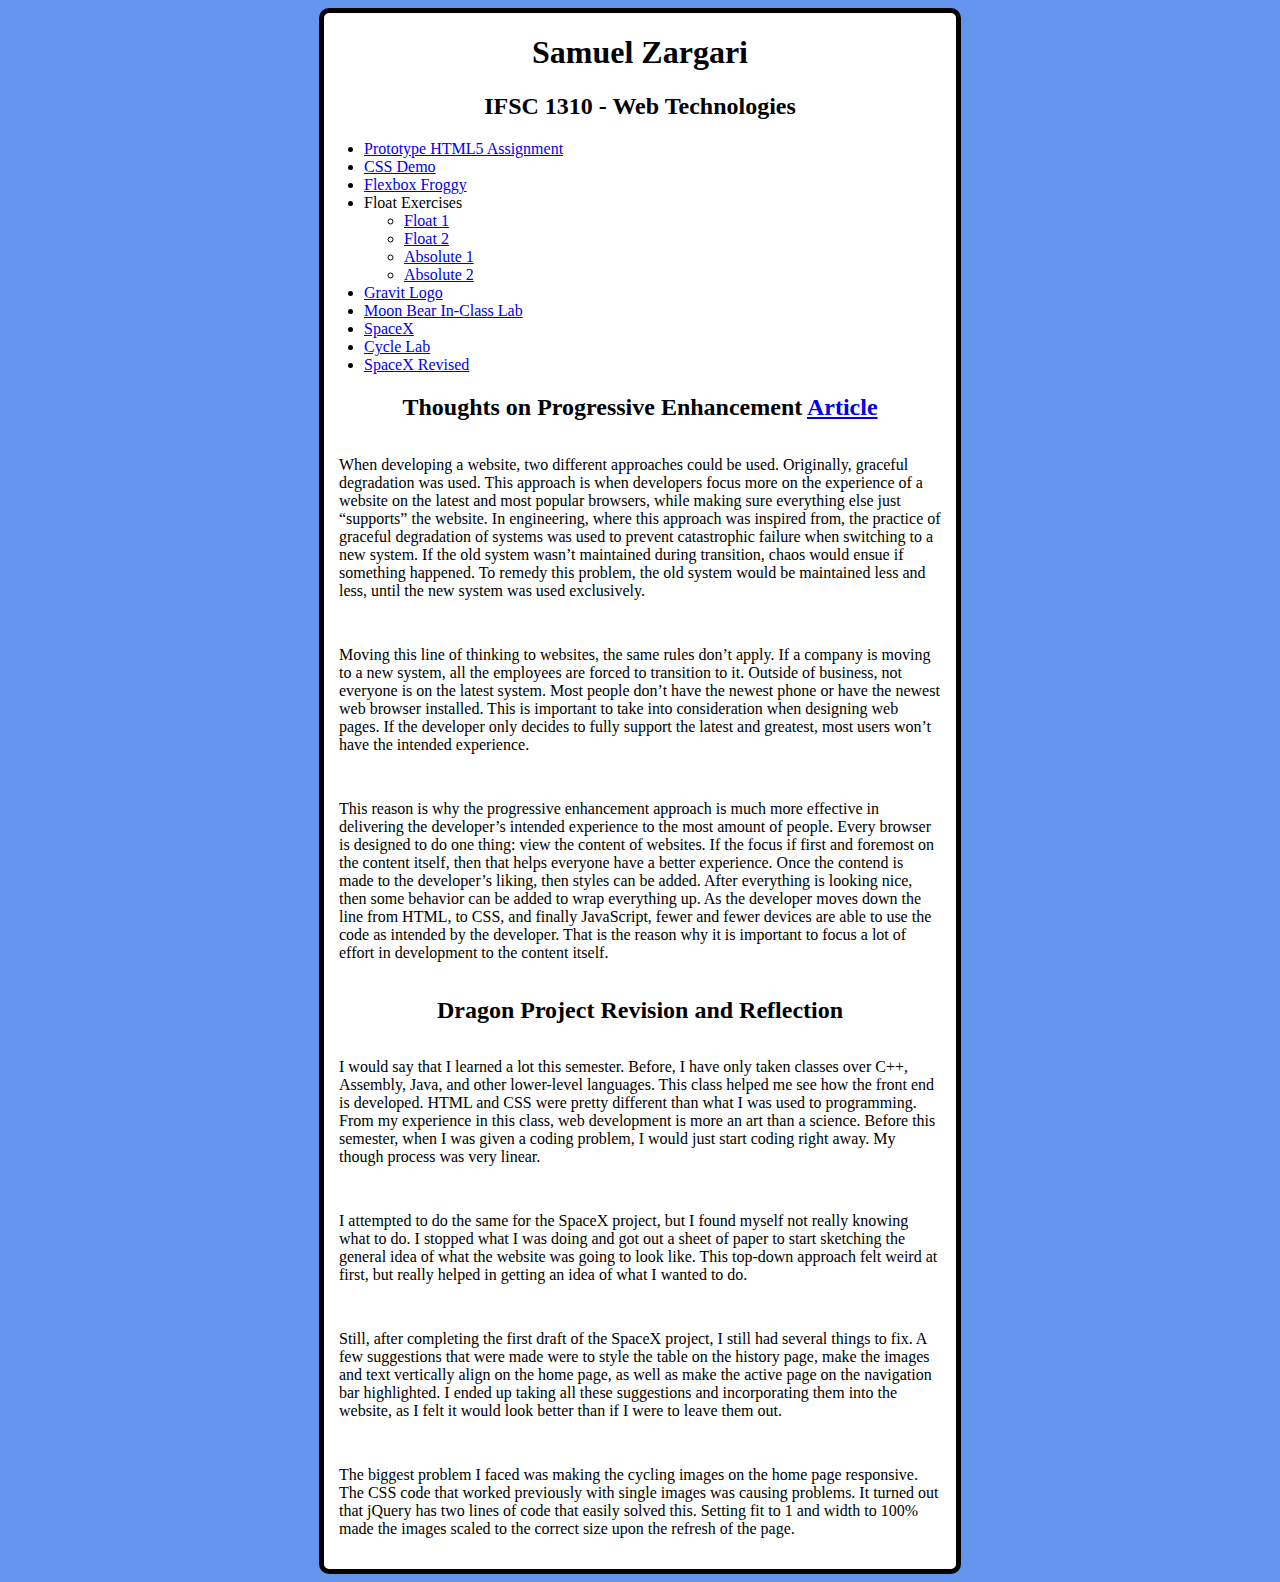
<file: index.html>
<!doctype html>

<html lang="en">
  <head>
    <meta charset="utf-8">
  
    <title>IFSC 1310 | Samuel Zargari</title>
    <meta name="description" content="Assignments for Web Technologies Course" />
    <meta name="author" content="Samuel Zargari" />
    <link rel="stylesheet" href="assets/css/style.css" type="text/css" />
  </head>

  <body>
    <div id="content">
      <h1>Samuel Zargari</h1>
      <h2>IFSC 1310 - Web Technologies</h2>
      <nav>
        <ul>
          <li><a href="prototype/index.html">Prototype HTML5 Assignment</a></li>
          <li><a href="css-demo/index.html">CSS Demo</a></li>
          <li><a href="assets/img/lvl24fbf.PNG">Flexbox Froggy</a></li>
          <li>Float Exercises
            <ul>
              <li><a href="positioning-lab/float-1.html">Float 1</a></li>
              <li><a href="positioning-lab/float-2.html">Float 2</a></li>
              <li><a href="positioning-lab/absolute-1.html">Absolute 1</a></li>
              <li><a href="positioning-lab/absolute-2.html">Absolute 2</a></li>
            </ul>
          </li>
          <li><a href="assets/img/starcotut.jpg">Gravit Logo</a></li>
          <li><a href="assets/img/rawr.jpg">Moon Bear In-Class Lab</a></li>
          <li><a href="dragon/index.html">SpaceX</a></li>
          <li><a href="cycle/index.html">Cycle Lab</a></li>
          <li><a href="dragon-revised/index.html">SpaceX Revised</a></li>
        </ul>
      </nav>
    
      <h2>Thoughts on Progressive Enhancement <a href="https://www.smashingmagazine.com/2009/04/progressive-enhancement-what-it-is-and-how-to-use-it/">Article</a></h2>
      <p>When developing a website, two different approaches could be used. Originally, graceful degradation was used. This approach is when developers focus more on the experience of a website on the latest and most popular browsers, while making sure everything else just “supports” the website. In engineering, where this approach was inspired from, the practice of graceful degradation of systems was used to prevent catastrophic failure when switching to a new system. If the old system wasn’t maintained during transition, chaos would ensue if something happened. To remedy this problem, the old system would be maintained less and less, until the new system was used exclusively. </p>
      <p>Moving this line of thinking to websites, the same rules don’t apply. If a company is moving to a new system, all the employees are forced to transition to it. Outside of business, not everyone is on the latest system. Most people don’t have the newest phone or have the newest web browser installed. This is important to take into consideration when designing web pages. If the developer only decides to fully support the latest and greatest, most users won’t have the intended experience.</p>
      <p>This reason is why the progressive enhancement approach is much more effective in delivering the developer’s intended experience to the most amount of people. Every browser is designed to do one thing: view the content of websites. If the focus if first and foremost on the content itself, then that helps everyone have a better experience. Once the contend is made to the developer’s liking, then styles can be added. After everything is looking nice, then some behavior can be added to wrap everything up. As the developer moves down the line from HTML, to CSS, and finally JavaScript, fewer and fewer devices are able to use the code as intended by the developer. That is the reason why it is important to focus a lot of effort in development to the content itself.</p>
      
      <h2>Dragon Project Revision and Reflection</h2>
      <p>I would say that I learned a lot this semester. Before, I have only taken classes over C++, Assembly, Java, and other lower-level languages. This class helped me see how the front end is developed.  HTML and CSS were pretty different than what I was used to programming. From my experience in this class, web development is more an art than a science. Before this semester, when I was given a coding problem, I would just start coding right away.  My though process was very linear.</p>
      <p>I attempted to do the same for the SpaceX project, but I found myself not really knowing what to do. I stopped what I was doing and got out a sheet of paper to start sketching the general idea of what the website was going to look like. This top-down approach felt weird at first, but really helped in getting an idea of what I wanted to do.</p>
      <p>Still, after completing the first draft of the SpaceX project, I still had several things to fix. A few suggestions that were made were to style the table on the history page, make the images and text vertically align on the home page, as well as make the active page on the navigation bar highlighted. I ended up taking all these suggestions and incorporating them into the website, as I felt it would look better than if I were to leave them out.</p>
      <p>The biggest problem I faced was making the cycling images on the home page responsive. The CSS code that worked previously with single images was causing problems. It turned out that jQuery has two lines of code that easily solved this. Setting fit to 1 and width to 100% made the images scaled to the correct size upon the refresh of the page.</p>
    </div>
  </body>
</html>
</file>
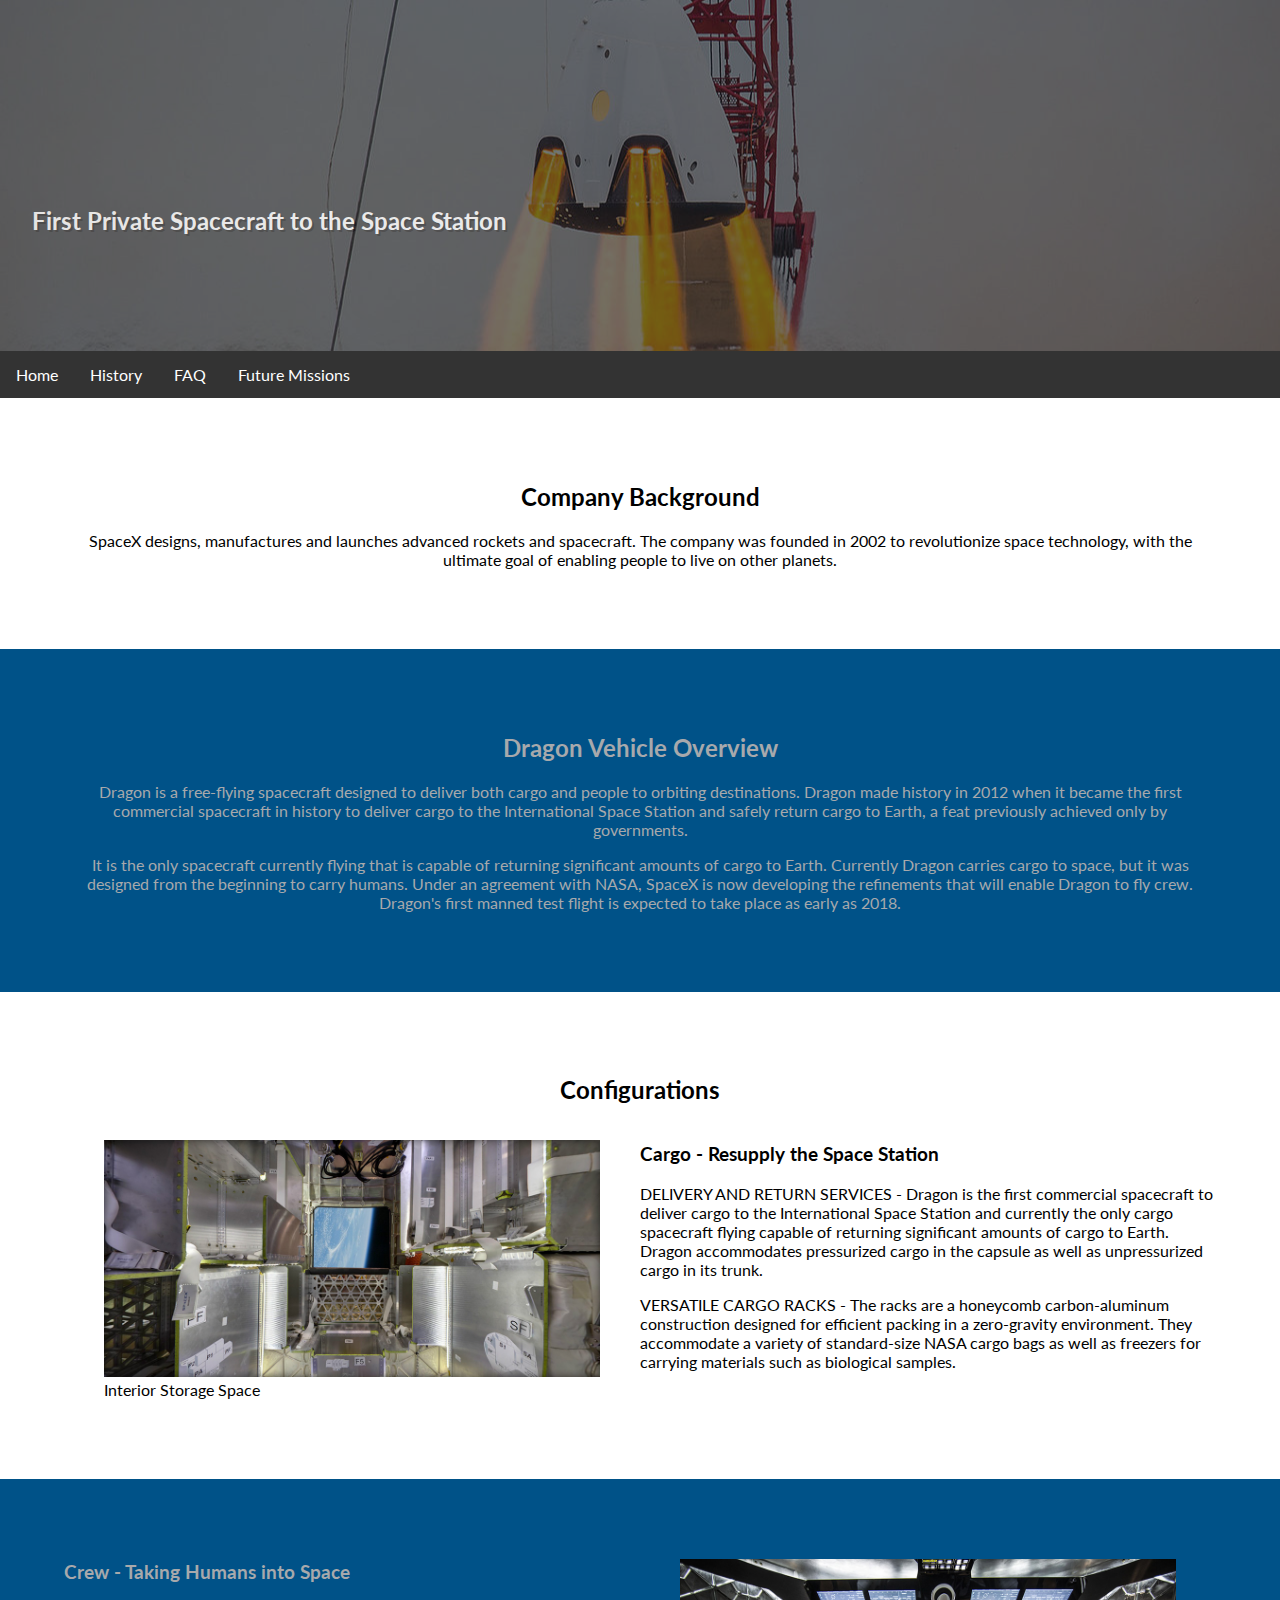
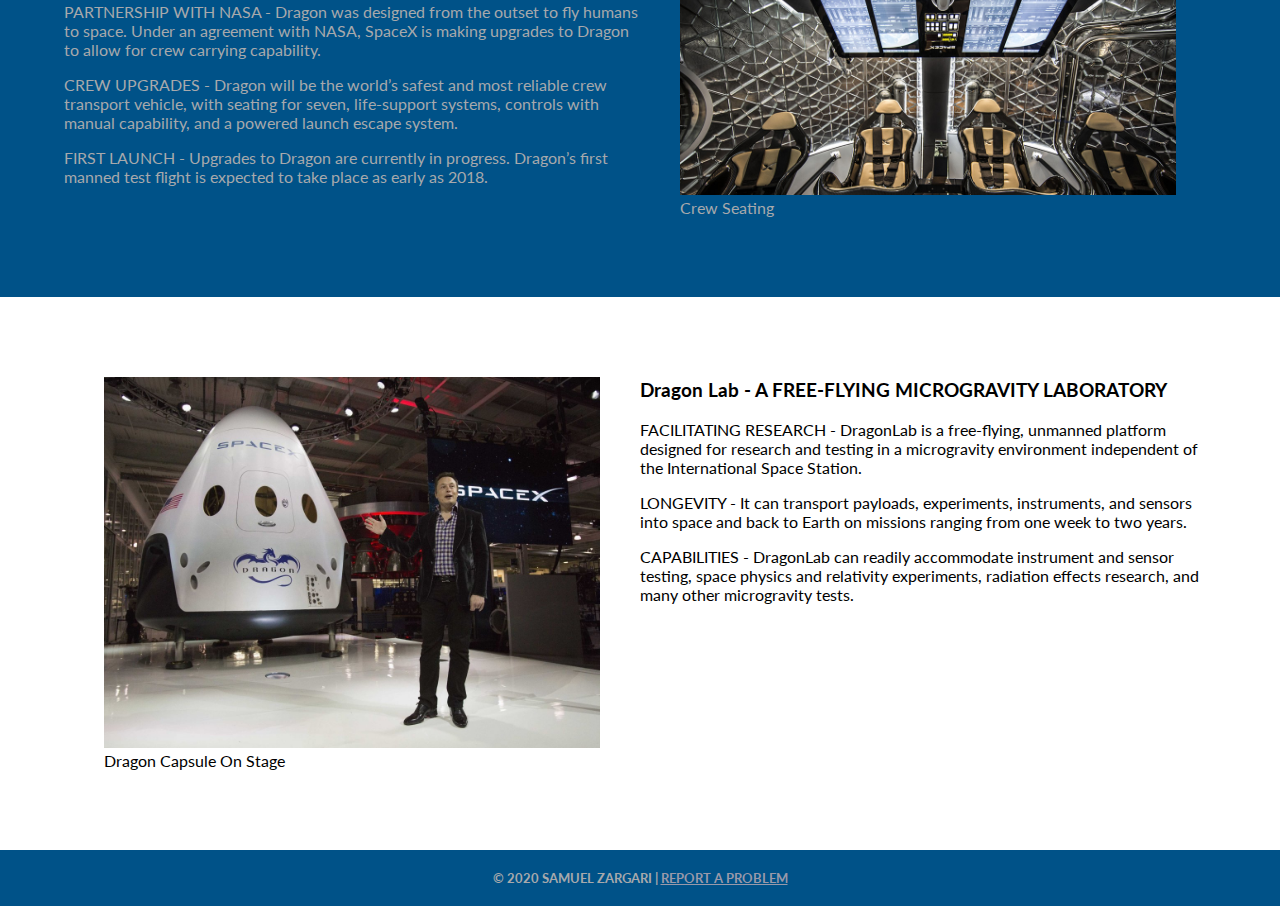
<file: dragon/index.html>
<!DOCTYPE html>
<html lang="en">

<head>
  <title>SpaceX Dragon</title>
  <meta charset="UTF-8" />
  <meta name="description" content="Home page for SpaceX Dragon Spacecraft" />
  <meta name="keywords" content="SpaceX, Dragon, Moon, Mission">
  <meta name="author" content="Samuel Zargari" />
  <link href="https://fonts.googleapis.com/css2?family=Lato&display=swap" rel="stylesheet">
  <link rel="stylesheet" href="assets/css/style.css" />
  <meta name="robots" content="noindex">
</head>

<body>
    
  <header class="primary">
    <h1><a href="index.html">SpaceX: Dragon</a></h1>
    <h2>First Private Spacecraft to the Space Station</h2>
  </header>
  
  <div id="navbar">
    <ul>
      <li><a href="index.html">Home</a></li>
      <li><a href="history.html">History</a></li>
      <li><a href="faqs.html">FAQ</a></li>
      <li><a href="https://www.spacex.com/vehicles/starship/">Future Missions</a></li>
    </ul>
    
  </div>
  
  <div id="company" class="container">
      <h2>Company Background</h2>
    <p>SpaceX designs, manufactures and launches advanced rockets and spacecraft. The company was founded in 2002 to revolutionize space technology, with the ultimate goal of enabling people to live on other planets.</p>
  </div>
  
  <div id="overview" class="container">
    <header>
      <h2>Dragon Vehicle Overview</h2>
    </header>
      <p>Dragon is a free-flying spacecraft designed to deliver both cargo and people to orbiting destinations. Dragon made history in 2012 when it became the first commercial spacecraft in history to deliver cargo to the International Space Station and safely return cargo to Earth, a feat previously achieved only by governments.</p>
      <p>It is the only spacecraft currently flying that is capable of returning significant amounts of cargo to Earth. Currently Dragon carries cargo to space, but it was designed from the beginning to carry humans. Under an agreement with NASA, SpaceX is now developing the refinements that will enable Dragon to fly crew. Dragon's first manned test flight is expected to take place as early as 2018.</p>
  </div>
  
 
 
 <div class="container">
   <div id= "configs">
      <header>
        <h2>Configurations</h2>
      </header>
  </div>
   <div class="row">
    <div id= "cargopic" class="left50">
      <figure>
            <img src="assets/img/dragon-intertior-cargo.jpg" alt="Interior Cargo" />
            <figcaption>Interior Storage Space</figcaption>
      </figure>
    </div>
    
    <div id= "cargo" class="right50">
      
      <h3>Cargo - Resupply the Space Station</h3>
          <p>DELIVERY AND RETURN SERVICES - Dragon is the first commercial spacecraft to deliver cargo to the International Space Station and currently the only cargo spacecraft flying capable of returning significant amounts of cargo to Earth. Dragon accommodates pressurized cargo in the capsule as well as unpressurized cargo in its trunk.</p>
          <p>VERSATILE CARGO RACKS - The racks are a honeycomb carbon-aluminum construction designed for efficient packing in a zero-gravity environment. They accommodate a variety of standard-size NASA cargo bags as well as freezers for carrying materials such as biological samples.</p>
      </div>
    </div>
  </div>
  
  <div id= "crewrow" class="container">
    <div class="row">
      <div id= "crew" class="left50">
       <h3>Crew - Taking Humans into Space</h3>
          <p>PARTNERSHIP WITH NASA - Dragon was designed from the outset to fly humans to space. Under an agreement with NASA, SpaceX is making upgrades to Dragon to allow for crew carrying capability.</p>
          <p>CREW UPGRADES - Dragon will be the world’s safest and most reliable crew transport vehicle, with seating for seven, life-support systems, controls with manual capability, and a powered launch escape system.</p>
          <p>FIRST LAUNCH - Upgrades to Dragon are currently in progress. Dragon’s first manned test flight is expected to take place as early as 2018.</p>
      </div>
      
      <div id= "crewpic" class="right50">
        <figure>
              <img src="assets/img/dragon-intertior-crew.jpg" alt="Crew Space In Spaceship" />
              <figcaption>Crew Seating</figcaption>
        </figure>
      </div>
    </div>
  </div>
  
  <div class="container">
    <div class="row">
      <div id= "labpic" class="left50">
        <figure>
              <img src="assets/img/dragon-capsule-5.jpg" alt="Dragon Capsule on Stage" />
              <figcaption>Dragon Capsule On Stage</figcaption>
        </figure>
      </div>
      
      <div id= "lab" class="right50">
       <h3>Dragon Lab - A FREE-FLYING MICROGRAVITY LABORATORY</h3>
          <p>FACILITATING RESEARCH - DragonLab is a free-flying, unmanned platform designed for research and testing in a microgravity environment independent of the International Space Station.</p>
          <p>LONGEVITY - It can transport payloads, experiments, instruments, and sensors into space and back to Earth on missions ranging from one week to two years.</p>
          <p>CAPABILITIES - DragonLab can readily accommodate instrument and sensor testing, space physics and relativity experiments, radiation effects research, and many other microgravity tests.</p>
      </div>
    </div>
  </div>
  
    
    
  <footer id="colophon">
    <h6>&copy; 2020 Samuel Zargari | <a href="mailto:sezargari@ualr.edu">REPORT A PROBLEM</a></h6>
  </footer>
  
</body>

</html>
</file>
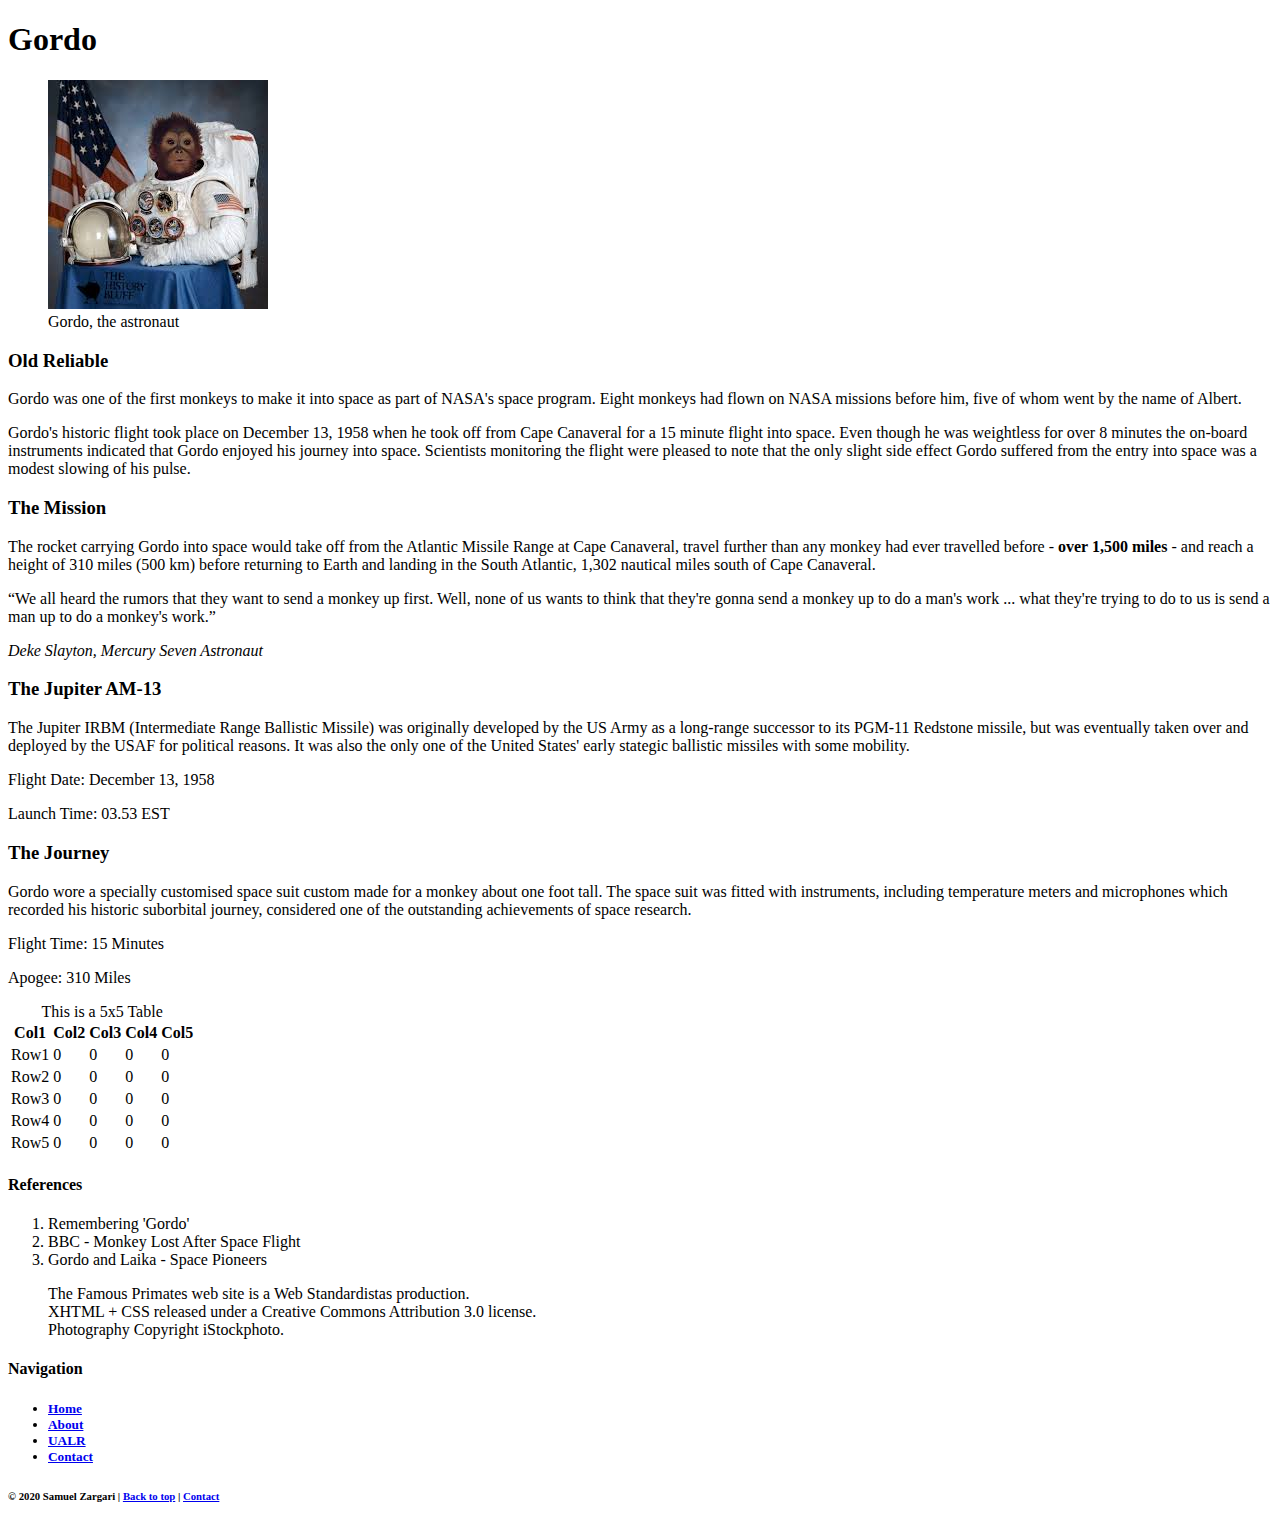
<file: prototype/index.html>
<!doctype html>
<html lang="en">
    
<head>
  <title>Gordo</title>
  <meta charset="utf-8" />
  <meta name="description" content="Prototype HTML5 Assigment" />
  <meta name="author" content="Samuel Zargari" />
</head>

<body>
    <div id="container">
        <header class="primary">
            <h1>Gordo</h1>
        </header>
        <figure>
            <img src="assets/img/gordo.jpeg" alt="Gordo Picture" />
            <figcaption>Gordo, the astronaut</figcaption>
        </figure>
        
        <section id="content">
            <h3>Old Reliable</h3>
            <p>Gordo was one of the first monkeys to make it into space as part of NASA's space program. Eight monkeys had flown on NASA missions before him, five of whom went by the name of Albert.</p>
            <p>Gordo's historic flight took place on December 13, 1958 when he took off from Cape Canaveral for a 15 minute flight into space. Even though he was weightless for over 8 minutes the on-board instruments indicated that Gordo enjoyed his journey into space. Scientists monitoring the flight were pleased to note that the only slight side effect Gordo suffered from the entry into space was a modest slowing of his pulse.</p>
        
            <h3>The Mission</h3>
            <p>The rocket carrying Gordo into space would take off from the Atlantic Missile Range at Cape Canaveral, travel further than any monkey had ever travelled before - <strong>over 1,500 miles</strong> - and reach a height of 310 miles (500 km) before returning to Earth and landing in the South Atlantic, 1,302 nautical miles south of Cape Canaveral.</p>
            <p><q>We all heard the rumors that they want to send a monkey up first. Well, none of us wants to think that they're gonna send a monkey up to do a man's work ... what they're trying to do to us is send a man up to do a monkey's work.</q></p>
            <p><em>Deke Slayton, Mercury Seven Astronaut</em></p>
            
            <h3>The Jupiter AM-13</h3>
            <p>The Jupiter IRBM (Intermediate Range Ballistic Missile) was originally developed by the US Army as a long-range successor to its PGM-11 Redstone missile, but was eventually taken over and deployed by the USAF for political reasons. It was also the only one of the United States' early stategic ballistic missiles with some mobility.</p>
            <p>Flight Date: December 13, 1958</p>
            <p>Launch Time: 03.53 EST</p>
            
            <h3>The Journey</h3>
            <p>Gordo wore a specially customised space suit custom made for a monkey about one foot tall. The space suit was fitted with instruments, including temperature meters and microphones which recorded his historic suborbital journey, considered one of the outstanding achievements of space research.</p>
            <p>Flight Time: 15 Minutes</p>
            <p>Apogee: 310 Miles</p>
            
            <table>
                <caption>This is a 5x5 Table</caption>
                <tr>
                  <th scope="col">Col1</th>
                  <th scope="col">Col2</th>
                  <th scope="col">Col3</th>
                  <th scope="col">Col4</th>
                  <th scope="col">Col5</th>
                </tr>
                <tr>
                  <td>Row1</td>
                  <td>0</td>
                  <td>0</td>
                  <td>0</td>
                  <td>0</td>
                </tr>
                <tr>
                  <td>Row2</td>
                  <td>0</td>
                  <td>0</td>
                  <td>0</td>
                  <td>0</td>
                </tr>
                <tr>
                  <td>Row3</td>
                  <td>0</td>
                  <td>0</td>
                  <td>0</td>
                  <td>0</td>
                </tr>
                <tr>
                  <td>Row4</td>
                  <td>0</td>
                  <td>0</td>
                  <td>0</td>
                  <td>0</td>
                </tr>
                <tr>
                  <td>Row5</td>
                  <td>0</td>
                  <td>0</td>
                  <td>0</td>
                  <td>0</td>
                </tr>
            </table>
            
            <h4>References</h4>
            <ol>
                <li>Remembering 'Gordo'</li>
                <li>BBC - Monkey Lost After Space Flight</li>
                <li>Gordo and Laika - Space Pioneers</li>
            </ol>
            
            <dl>
                <dd>The Famous Primates web site is a Web Standardistas production.</dd>
                <dd>XHTML + CSS released under a Creative Commons Attribution 3.0 license.</dd>
                <dd>Photography Copyright iStockphoto.</dd>
            </dl>
            
            <h4>Navigation</h4>
            <nav class="primary">
                <h5>
                <ul>
                    <li><a href="home.html">Home</a></li>
                    <li><a href="about.html">About</a></li>
                    <li><a href="blank.html">UALR</a></li>
                    <li><a href="contact.html">Contact</a></li>
                </ul>
                </h5>
            </nav>
            
            
            <footer class ="primary">
            <h6>&copy; 2020 Samuel Zargari | <a href="#top">Back to top</a> | <a href="mailto:sezargari@ualr.edu">Contact</a></h6>
            </footer>
        </section>
    </div>
</body>
</file>
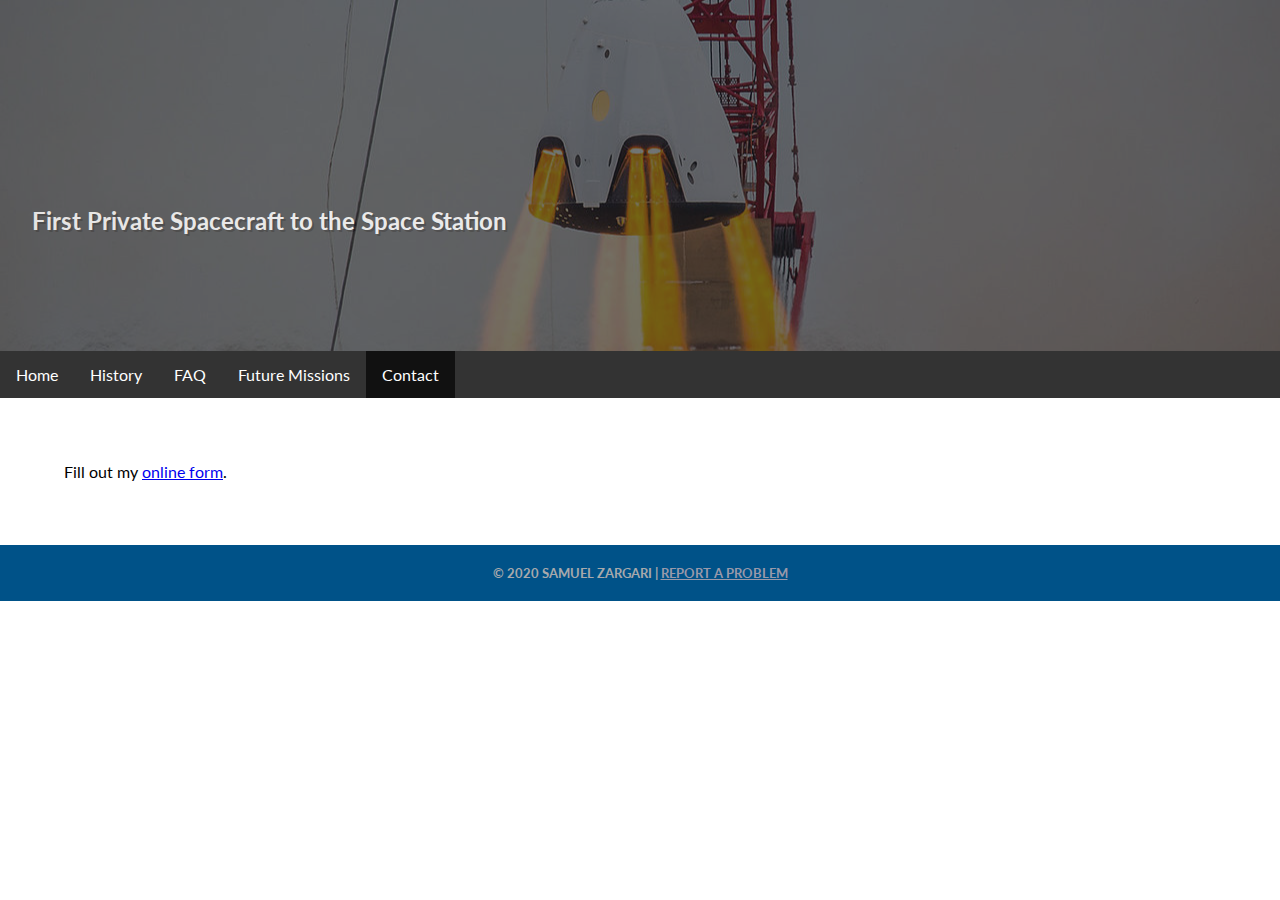
<file: dragon-revised/contact.html>
<!DOCTYPE html>
<html lang="en">

<head>
  <title>Contact</title>
  <meta charset="UTF-8" />
  <meta name="description" content="SpaceX Inquery Page" />
  <meta name="keywords" content="SpaceX, Dragon, Moon, Mission, History">
  <meta name="author" content="Samuel Zargari" />
  <link href="https://fonts.googleapis.com/css2?family=Lato&display=swap" rel="stylesheet">
  <link rel="stylesheet" href="assets/css/style.css" />
  <meta name="robots" content="noindex">
</head>

<body>
    
  <header class="primary">
    <h1><a href="index.html">SpaceX: Dragon</a></h1>
    <h2>First Private Spacecraft to the Space Station</h2>
  </header>
  
  <div id="navbar">
    <ul>
      <li><a href="index.html">Home</a></li>
      <li><a href="history.html">History</a></li>
      <li><a href="faqs.html">FAQ</a></li>
      <li><a href="https://www.spacex.com/vehicles/starship/">Future Missions</a></li>
      <li><a class="active" href="contact.html">Contact</a></li>
    </ul>
    
  </div>
  
  <div id="contactform" class="container">
    <div id="wufoo-z5frww91bqkafi"> Fill out my <a href="https://sezargari.wufoo.com/forms/z5frww91bqkafi">online form</a>. </div> <script type="text/javascript"> var z5frww91bqkafi; (function(d, t) { var s = d.createElement(t), options = { 'userName':'sezargari', 'formHash':'z5frww91bqkafi', 'autoResize':true, 'height':'583', 'async':true, 'host':'wufoo.com', 'header':'show', 'ssl':true }; s.src = ('https:' == d.location.protocol ?'https://':'http://') + 'secure.wufoo.com/scripts/embed/form.js'; s.onload = s.onreadystatechange = function() { var rs = this.readyState; if (rs) if (rs != 'complete') if (rs != 'loaded') return; try { z5frww91bqkafi = new WufooForm(); z5frww91bqkafi.initialize(options); z5frww91bqkafi.display(); } catch (e) { } }; var scr = d.getElementsByTagName(t)[0], par = scr.parentNode; par.insertBefore(s, scr); })(document, 'script'); </script>
  </div>
  
  <footer id="colophon">
    <h6>&copy; 2020 Samuel Zargari | <a href="mailto:sezargari@ualr.edu">REPORT A PROBLEM</a></h6>
  </footer>
  
</body>

</html>
</file>
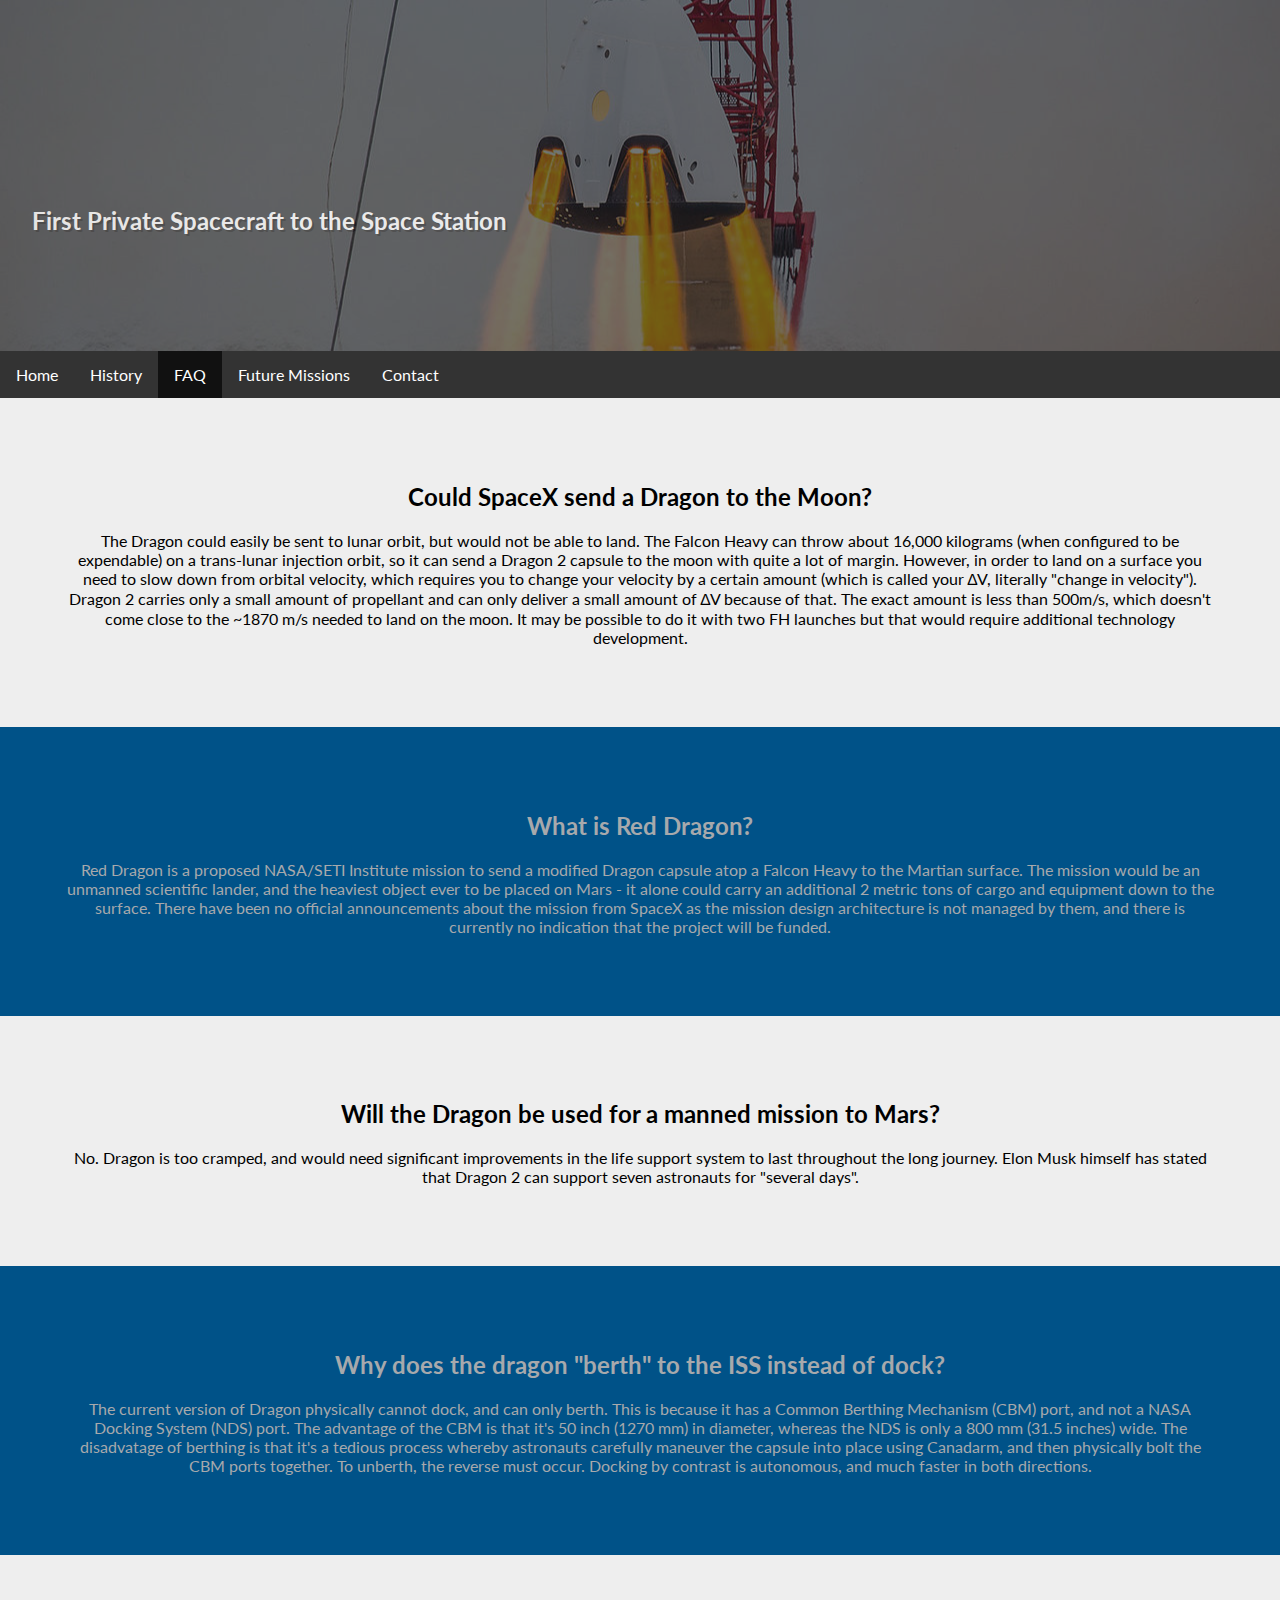
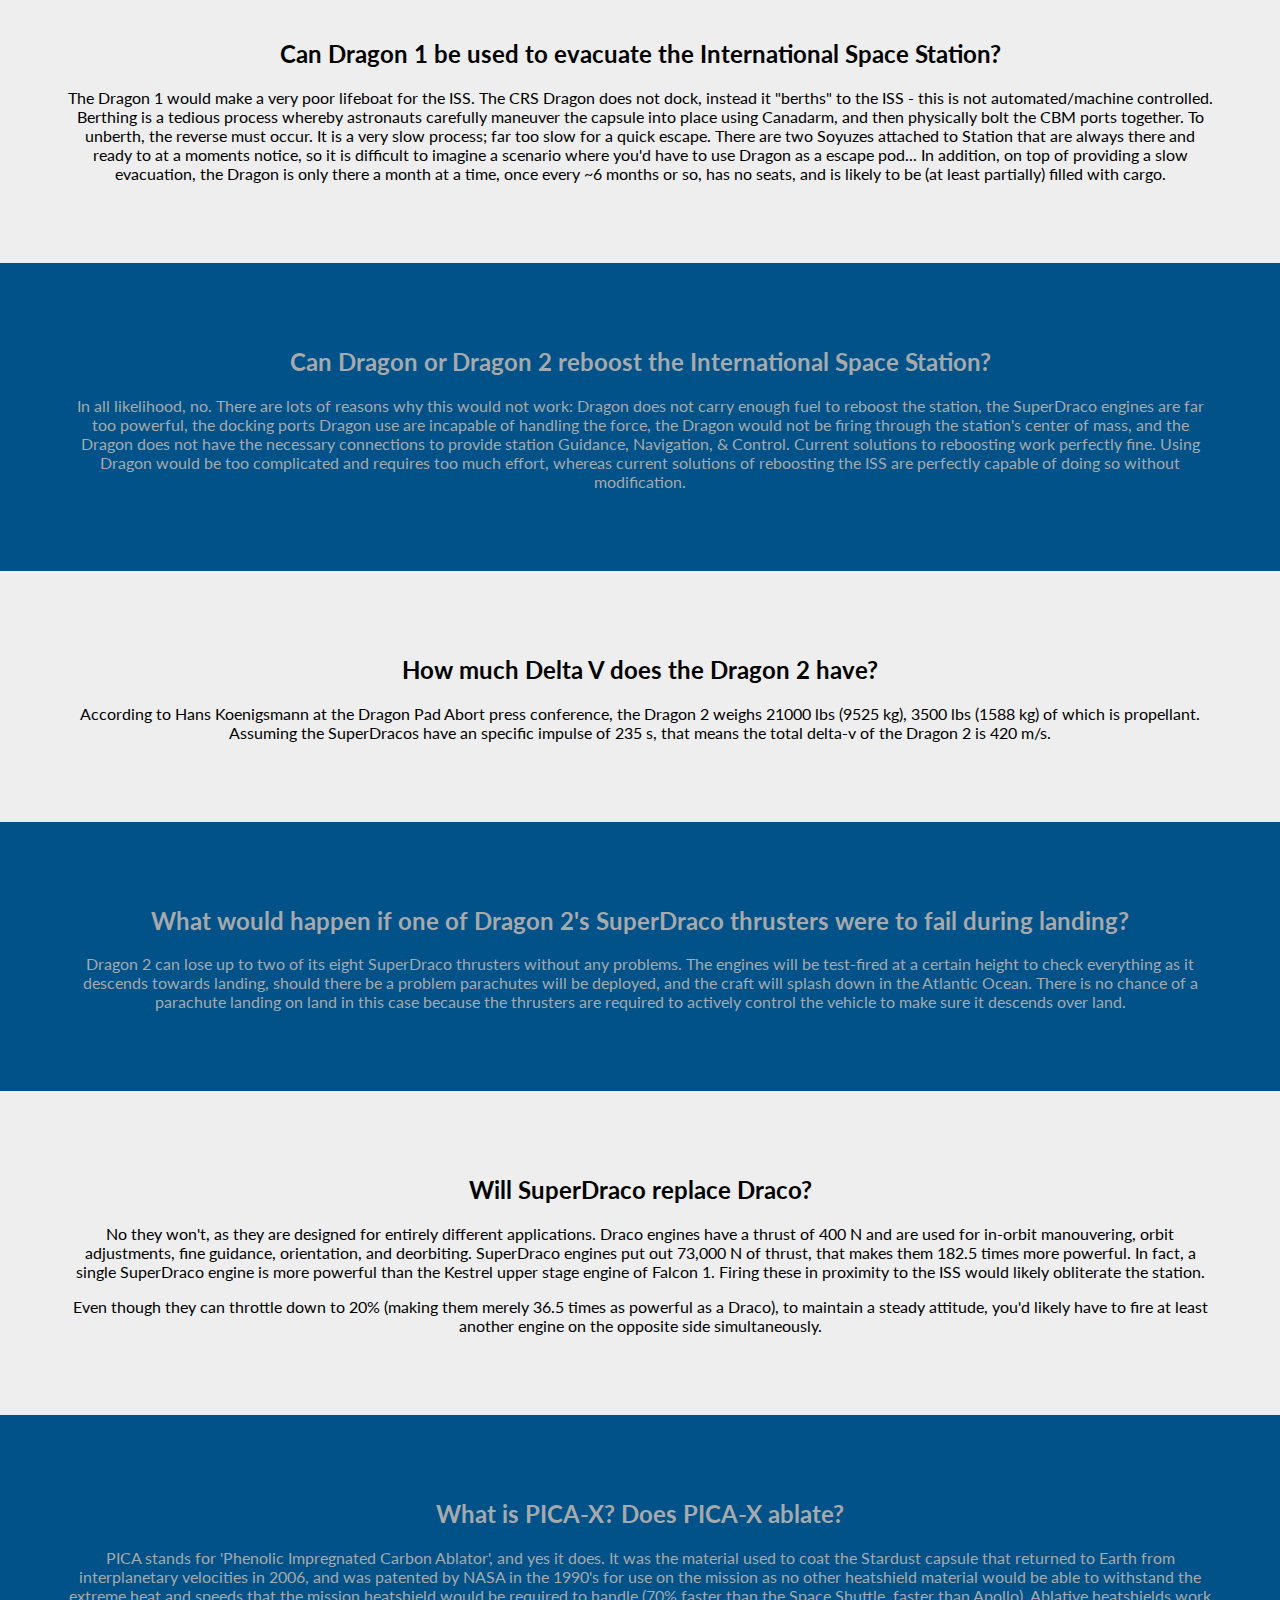
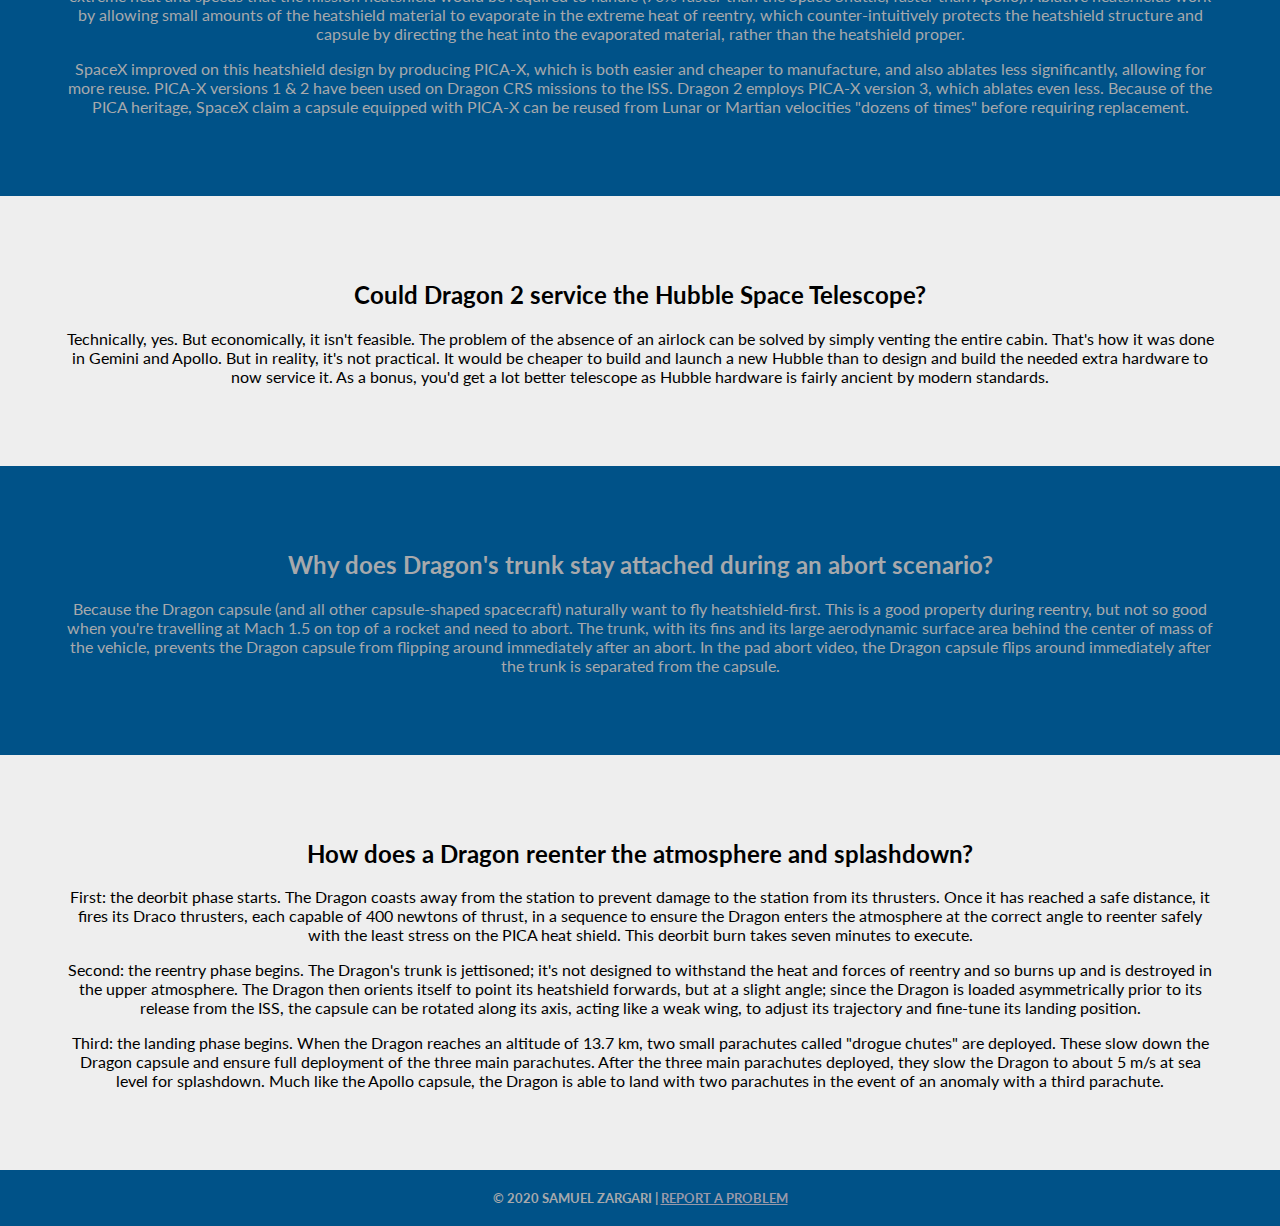
<file: dragon-revised/faqs.html>
<!DOCTYPE html>
<html lang="en">

<head>
  <title>Frequently Asked Questions</title>
  <meta charset="UTF-8" />
  <meta name="description" content="Most asked questions" />
  <meta name="keywords" content="SpaceX, Dragon, Moon, Mission, Questions">
  <meta name="author" content="Samuel Zargari" />
  <link href="https://fonts.googleapis.com/css2?family=Lato&display=swap" rel="stylesheet">
  <link rel="stylesheet" href="assets/css/style.css" />
  <meta name="robots" content="noindex">
</head>

<body>
    
  <header class="primary">
    <h1><a href="index.html">SpaceX: Dragon</a></h1>
    <h2>First Private Spacecraft to the Space Station</h2>
  </header>
  
  <div id="navbar">
    <ul>
      <li><a href="index.html">Home</a></li>
      <li><a href="history.html">History</a></li>
      <li><a class="active" href="faqs.html">FAQ</a></li>
      <li><a href="https://www.spacex.com/vehicles/starship/">Future Missions</a></li>
      <li><a href="contact.html">Contact</a></li>
    </ul>
    
  </div>
  
  <div class="qanda">
    <div class="whiteqa">
        <h2>Could SpaceX send a Dragon to the Moon?</h2>
      <p>The Dragon could easily be sent to lunar orbit, but would not be able to land. The Falcon Heavy can throw about 16,000 kilograms (when configured to be expendable) on a trans-lunar injection orbit, so it can send a Dragon 2 capsule to the moon with quite a lot of margin. However, in order to land on a surface you need to slow down from orbital velocity, which requires you to change your velocity by a certain amount (which is called your ∆V, literally "change in velocity"). Dragon 2 carries only a small amount of propellant and can only deliver a small amount of ∆V because of that. The exact amount is less than 500m/s, which doesn't come close to the ~1870 m/s needed to land on the moon. It may be possible to do it with two FH launches but that would require additional technology development.</p>
    </div>
    
    <div class="blueqa">
        <h2>What is Red Dragon?</h2>
      <p>Red Dragon is a proposed NASA/SETI Institute mission to send a modified Dragon capsule atop a Falcon Heavy to the Martian surface. The mission would be an unmanned scientific lander, and the heaviest object ever to be placed on Mars - it alone could carry an additional 2 metric tons of cargo and equipment down to the surface. There have been no official announcements about the mission from SpaceX as the mission design architecture is not managed by them, and there is currently no indication that the project will be funded.</p>
    </div>
    
    <div class="whiteqa">
        <h2>Will the Dragon be used for a manned mission to Mars?</h2>
      <p>No. Dragon is too cramped, and would need significant improvements in the life support system to last throughout the long journey. Elon Musk himself has stated that Dragon 2 can support seven astronauts for "several days".</p>
    </div>
    
    <div class="blueqa">
        <h2>Why does the dragon "berth" to the ISS instead of dock?</h2>
      <p>The current version of Dragon physically cannot dock, and can only berth. This is because it has a Common Berthing Mechanism (CBM) port, and not a NASA Docking System (NDS) port. The advantage of the CBM is that it's 50 inch (1270 mm) in diameter, whereas the NDS is only a 800 mm (31.5 inches) wide. The disadvatage of berthing is that it's a tedious process whereby astronauts carefully maneuver the capsule into place using Canadarm, and then physically bolt the CBM ports together. To unberth, the reverse must occur. Docking by contrast is autonomous, and much faster in both directions.</p>
    </div>
    
    <div class="whiteqa">
        <h2>Can Dragon 1 be used to evacuate the International Space Station?</h2>
      <p>The Dragon 1 would make a very poor lifeboat for the ISS. The CRS Dragon does not dock, instead it "berths" to the ISS - this is not automated/machine controlled. Berthing is a tedious process whereby astronauts carefully maneuver the capsule into place using Canadarm, and then physically bolt the CBM ports together. To unberth, the reverse must occur. It is a very slow process; far too slow for a quick escape. There are two Soyuzes attached to Station that are always there and ready to at a moments notice, so it is difficult to imagine a scenario where you'd have to use Dragon as a escape pod... In addition, on top of providing a slow evacuation, the Dragon is only there a month at a time, once every ~6 months or so, has no seats, and is likely to be (at least partially) filled with cargo.</p>
    </div>
    
    <div class="blueqa">
        <h2>Can Dragon or Dragon 2 reboost the International Space Station?</h2>
      <p>In all likelihood, no. There are lots of reasons why this would not work: Dragon does not carry enough fuel to reboost the station, the SuperDraco engines are far too powerful, the docking ports Dragon use are incapable of handling the force, the Dragon would not be firing through the station's center of mass, and the Dragon does not have the necessary connections to provide station Guidance, Navigation, & Control. Current solutions to reboosting work perfectly fine. Using Dragon would be too complicated and requires too much effort, whereas current solutions of reboosting the ISS are perfectly capable of doing so without modification.</p>
    </div>
    
    <div class="whiteqa">
        <h2>How much Delta V does the Dragon 2 have?</h2>
      <p>According to Hans Koenigsmann at the Dragon Pad Abort press conference, the Dragon 2 weighs 21000 lbs (9525 kg), 3500 lbs (1588 kg) of which is propellant. Assuming the SuperDracos have an specific impulse of 235 s, that means the total delta-v of the Dragon 2 is 420 m/s.</p>
    </div>
    
    <div class="blueqa">
        <h2>What would happen if one of Dragon 2's SuperDraco thrusters were to fail during landing?</h2>
      <p>Dragon 2 can lose up to two of its eight SuperDraco thrusters without any problems. The engines will be test-fired at a certain height to check everything as it descends towards landing, should there be a problem parachutes will be deployed, and the craft will splash down in the Atlantic Ocean. There is no chance of a parachute landing on land in this case because the thrusters are required to actively control the vehicle to make sure it descends over land.</p>
    </div>
    
    <div class="whiteqa">
        <h2>Will SuperDraco replace Draco?</h2>
      <p>No they won't, as they are designed for entirely different applications. Draco engines have a thrust of 400 N and are used for in-orbit manouvering, orbit adjustments, fine guidance, orientation, and deorbiting. SuperDraco engines put out 73,000 N of thrust, that makes them 182.5 times more powerful. In fact, a single SuperDraco engine is more powerful than the Kestrel upper stage engine of Falcon 1. Firing these in proximity to the ISS would likely obliterate the station.</p> 
      <p>Even though they can throttle down to 20% (making them merely 36.5 times as powerful as a Draco), to maintain a steady attitude, you'd likely have to fire at least another engine on the opposite side simultaneously.</p>
    </div>
    
    <div class="blueqa">
        <h2>What is PICA-X? Does PICA-X ablate?</h2>
      <p>PICA stands for 'Phenolic Impregnated Carbon Ablator', and yes it does. It was the material used to coat the Stardust capsule that returned to Earth from interplanetary velocities in 2006, and was patented by NASA in the 1990's for use on the mission as no other heatshield material would be able to withstand the extreme heat and speeds that the mission heatshield would be required to handle (70% faster than the Space Shuttle, faster than Apollo). Ablative heatshields work by allowing small amounts of the heatshield material to evaporate in the extreme heat of reentry, which counter-intuitively protects the heatshield structure and capsule by directing the heat into the evaporated material, rather than the heatshield proper.</p>
      <p>SpaceX improved on this heatshield design by producing PICA-X, which is both easier and cheaper to manufacture, and also ablates less significantly, allowing for more reuse. PICA-X versions 1 & 2 have been used on Dragon CRS missions to the ISS. Dragon 2 employs PICA-X version 3, which ablates even less. Because of the PICA heritage, SpaceX claim a capsule equipped with PICA-X can be reused from Lunar or Martian velocities "dozens of times" before requiring replacement.</p>
    </div>
    
    <div class="whiteqa">
        <h2>Could Dragon 2 service the Hubble Space Telescope?</h2>
      <p>Technically, yes. But economically, it isn't feasible. The problem of the absence of an airlock can be solved by simply venting the entire cabin. That's how it was done in Gemini and Apollo. But in reality, it's not practical. It would be cheaper to build and launch a new Hubble than to design and build the needed extra hardware to now service it. As a bonus, you'd get a lot better telescope as Hubble hardware is fairly ancient by modern standards.</p>
    </div>
    
    <div class="blueqa">
        <h2>Why does Dragon's trunk stay attached during an abort scenario?</h2>
      <p>Because the Dragon capsule (and all other capsule-shaped spacecraft) naturally want to fly heatshield-first. This is a good property during reentry, but not so good when you're travelling at Mach 1.5 on top of a rocket and need to abort. The trunk, with its fins and its large aerodynamic surface area behind the center of mass of the vehicle, prevents the Dragon capsule from flipping around immediately after an abort. In the pad abort video, the Dragon capsule flips around immediately after the trunk is separated from the capsule.</p>
    </div>
    
    <div class="whiteqa">
        <h2>How does a Dragon reenter the atmosphere and splashdown?</h2>
      <p>First: the deorbit phase starts. The Dragon coasts away from the station to prevent damage to the station from its thrusters. Once it has reached a safe distance, it fires its Draco thrusters, each capable of 400 newtons of thrust, in a sequence to ensure the Dragon enters the atmosphere at the correct angle to reenter safely with the least stress on the PICA heat shield. This deorbit burn takes seven minutes to execute.</p>
      <p>Second: the reentry phase begins. The Dragon's trunk is jettisoned; it's not designed to withstand the heat and forces of reentry and so burns up and is destroyed in the upper atmosphere. The Dragon then orients itself to point its heatshield forwards, but at a slight angle; since the Dragon is loaded asymmetrically prior to its release from the ISS, the capsule can be rotated along its axis, acting like a weak wing, to adjust its trajectory and fine-tune its landing position.</p>
      <p>Third: the landing phase begins. When the Dragon reaches an altitude of 13.7 km, two small parachutes called "drogue chutes" are deployed. These slow down the Dragon capsule and ensure full deployment of the three main parachutes. After the three main parachutes deployed, they slow the Dragon to about 5 m/s at sea level for splashdown. Much like the Apollo capsule, the Dragon is able to land with two parachutes in the event of an anomaly with a third parachute.</p>
    </div>
    
  </div>  
  <footer id="colophon">
    <h6>&copy; 2020 Samuel Zargari | <a href="mailto:sezargari@ualr.edu">REPORT A PROBLEM</a></h6>
  </footer>
  
</body>

</html>
</file>
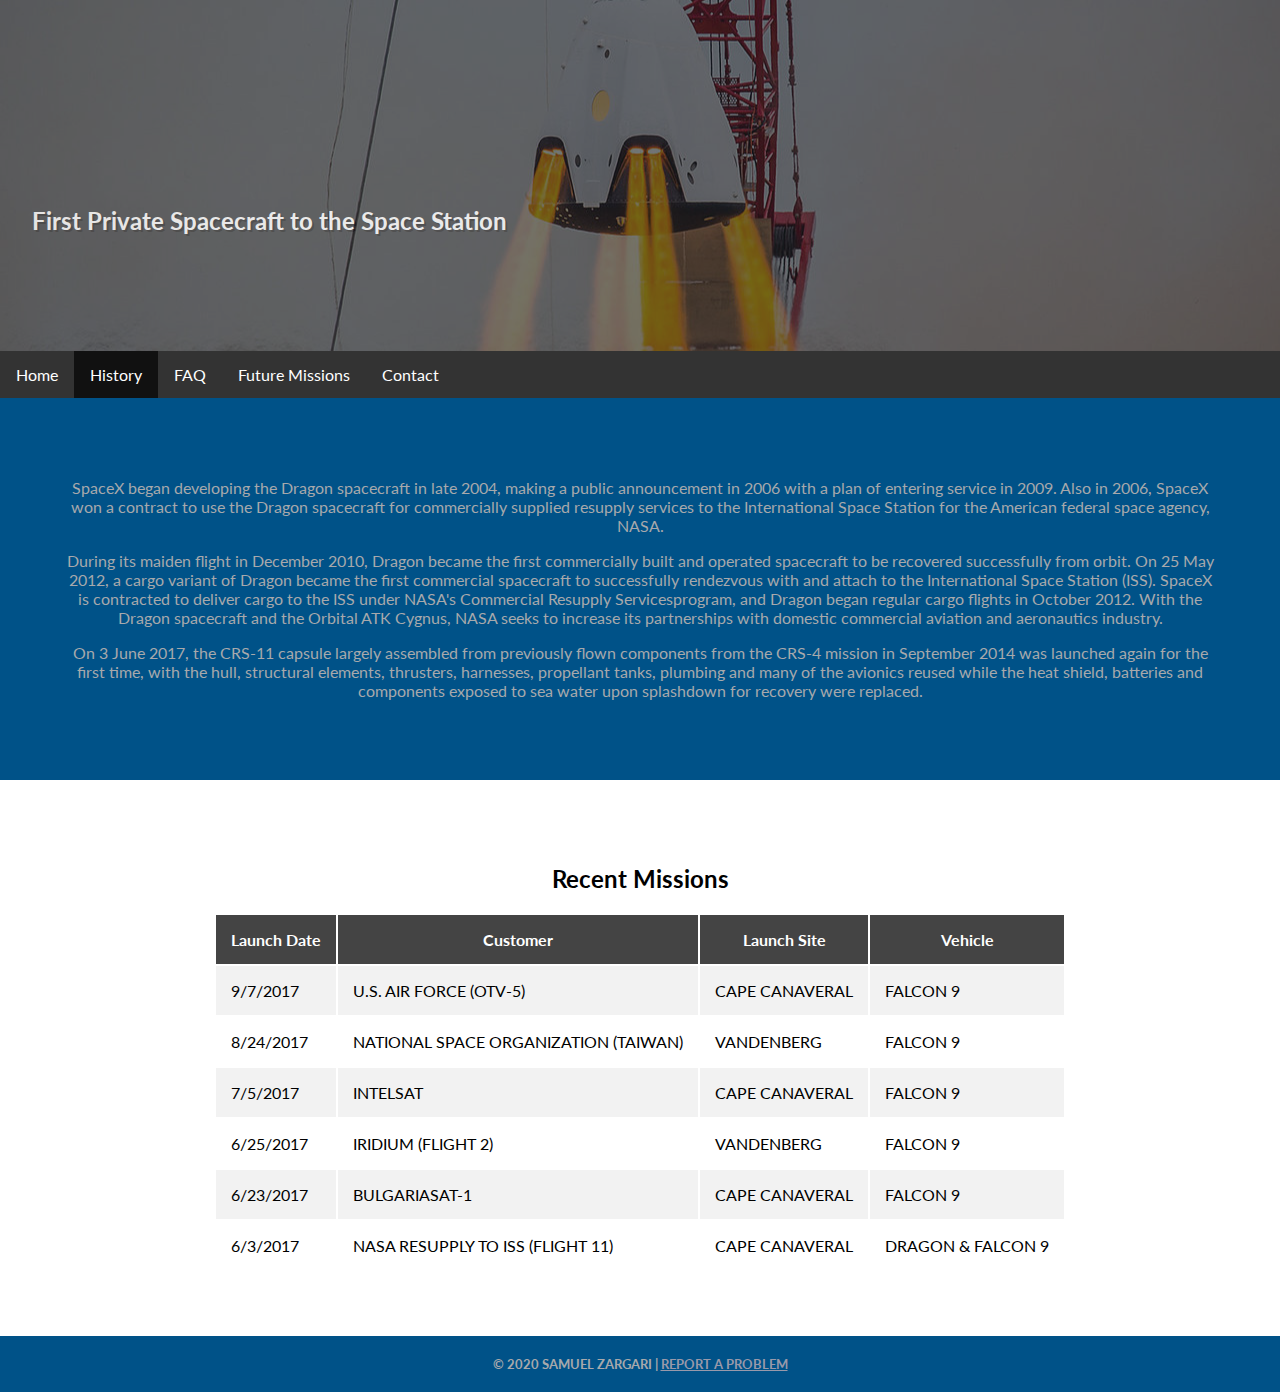
<file: dragon-revised/history.html>
<!DOCTYPE html>
<html lang="en">

<head>
  <title>History</title>
  <meta charset="UTF-8" />
  <meta name="description" content="History of SpaceX" />
  <meta name="keywords" content="SpaceX, Dragon, Moon, Mission, History">
  <meta name="author" content="Samuel Zargari" />
  <link href="https://fonts.googleapis.com/css2?family=Lato&display=swap" rel="stylesheet">
  <link rel="stylesheet" href="assets/css/style.css" />
  <meta name="robots" content="noindex">
</head>

<body>
    
  <header class="primary">
    <h1><a href="index.html">SpaceX: Dragon</a></h1>
    <h2>First Private Spacecraft to the Space Station</h2>
  </header>
  
  <div id="navbar">
    <ul>
      <li><a href="index.html">Home</a></li>
      <li><a class="active" href="history.html">History</a></li>
      <li><a href="faqs.html">FAQ</a></li>
      <li><a href="https://www.spacex.com/vehicles/starship/">Future Missions</a></li>
      <li><a href="contact.html">Contact</a></li>
    </ul>
    
  </div>
  
  <div id="overview" class="container">
    <p>SpaceX began developing the Dragon spacecraft in late 2004, making a public announcement in 2006 with a plan of entering service in 2009. Also in 2006, SpaceX won a contract to use the Dragon spacecraft for commercially supplied resupply services to the International Space Station for the American federal space agency, NASA.</p>
    <p>During its maiden flight in December 2010, Dragon became the first commercially built and operated spacecraft to be recovered successfully from orbit. On 25 May 2012, a cargo variant of Dragon became the first commercial spacecraft to successfully rendezvous with and attach to the International Space Station (ISS). SpaceX is contracted to deliver cargo to the ISS under NASA's Commercial Resupply Servicesprogram, and Dragon began regular cargo flights in October 2012.  With the Dragon spacecraft and the Orbital ATK Cygnus, NASA seeks to increase its partnerships with domestic commercial aviation and aeronautics industry. </p>
    <p>On 3 June 2017, the CRS-11 capsule largely assembled from previously flown components from the CRS-4 mission in September 2014 was launched again for the first time, with the hull, structural elements, thrusters, harnesses, propellant tanks, plumbing and many of the avionics reused while the heat shield, batteries and components exposed to sea water upon splashdown for recovery were replaced.</p>
  </div>
  
  <div id="missions" class="container">
    <h2>Recent Missions</h2>
    <table>
      <tr>
        <th scope="col">Launch Date</th>
        <th scope="col">Customer</th>
        <th scope="col">Launch Site</th>
        <th scope="col">Vehicle</th>
      </tr>
      <tr>
        <td>9/7/2017</td>
        <td>U.S. AIR FORCE (OTV-5)</td>
        <td>CAPE CANAVERAL</td>
        <td>FALCON 9</td>
      </tr>
      <tr>
        <td>8/24/2017</td>
        <td>NATIONAL SPACE ORGANIZATION (TAIWAN)</td>
        <td>VANDENBERG</td>
        <td>FALCON 9</td>
      </tr>
      <tr>
        <td>7/5/2017</td>
        <td>INTELSAT </td>
        <td>CAPE CANAVERAL</td>
        <td>FALCON 9</td>
      </tr>
      <tr>
        <td>6/25/2017</td>
        <td>IRIDIUM (FLIGHT 2)</td>
        <td>VANDENBERG</td>
        <td>FALCON 9</td>
      </tr>
      <tr>
        <td>6/23/2017</td>
        <td>BULGARIASAT-1</td>
        <td>CAPE CANAVERAL</td>
        <td>FALCON 9</td>
      </tr>
      <tr>
        <td>6/3/2017</td>
        <td>NASA RESUPPLY TO ISS (FLIGHT 11)</td>
        <td>CAPE CANAVERAL</td>
        <td>DRAGON & FALCON 9</td>
      </tr>
    </table>
  </div>
  
  <footer id="colophon">
    <h6>&copy; 2020 Samuel Zargari | <a href="mailto:sezargari@ualr.edu">REPORT A PROBLEM</a></h6>
  </footer>
  
</body>

</html>
</file>
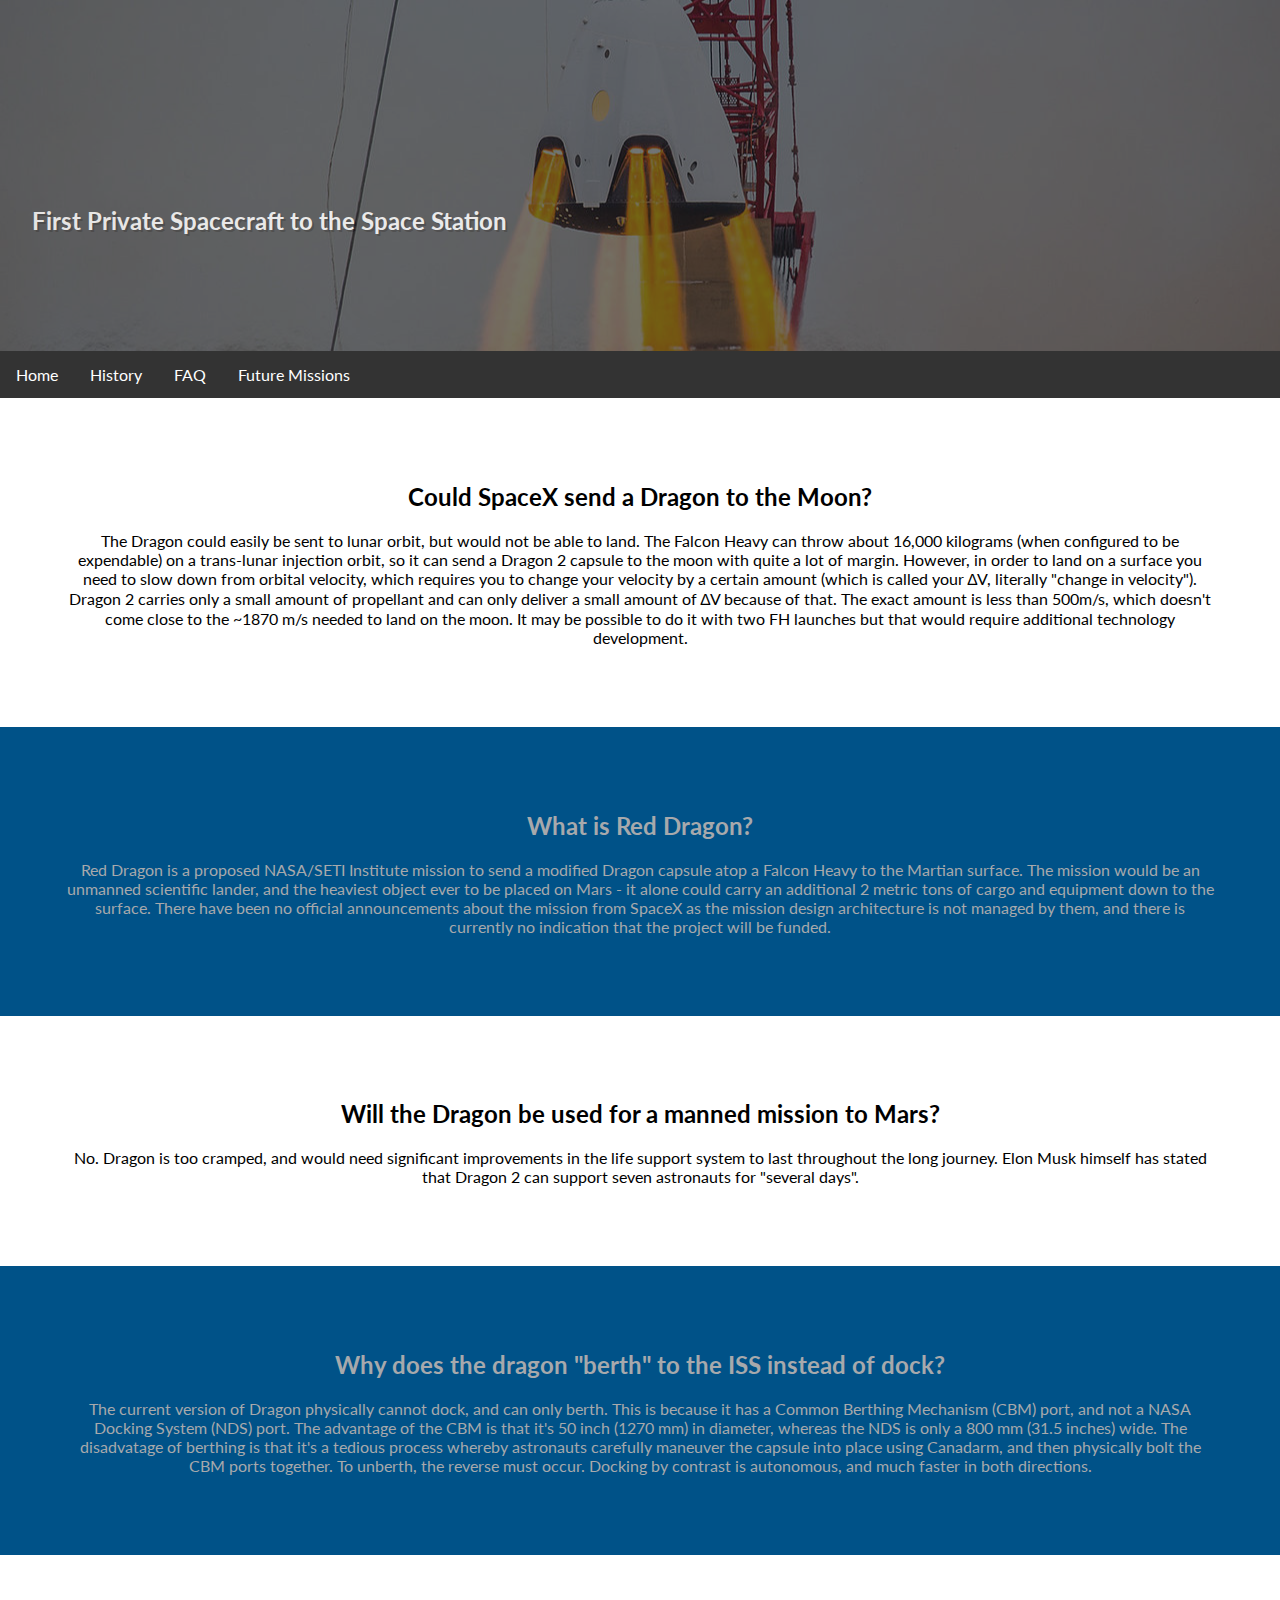
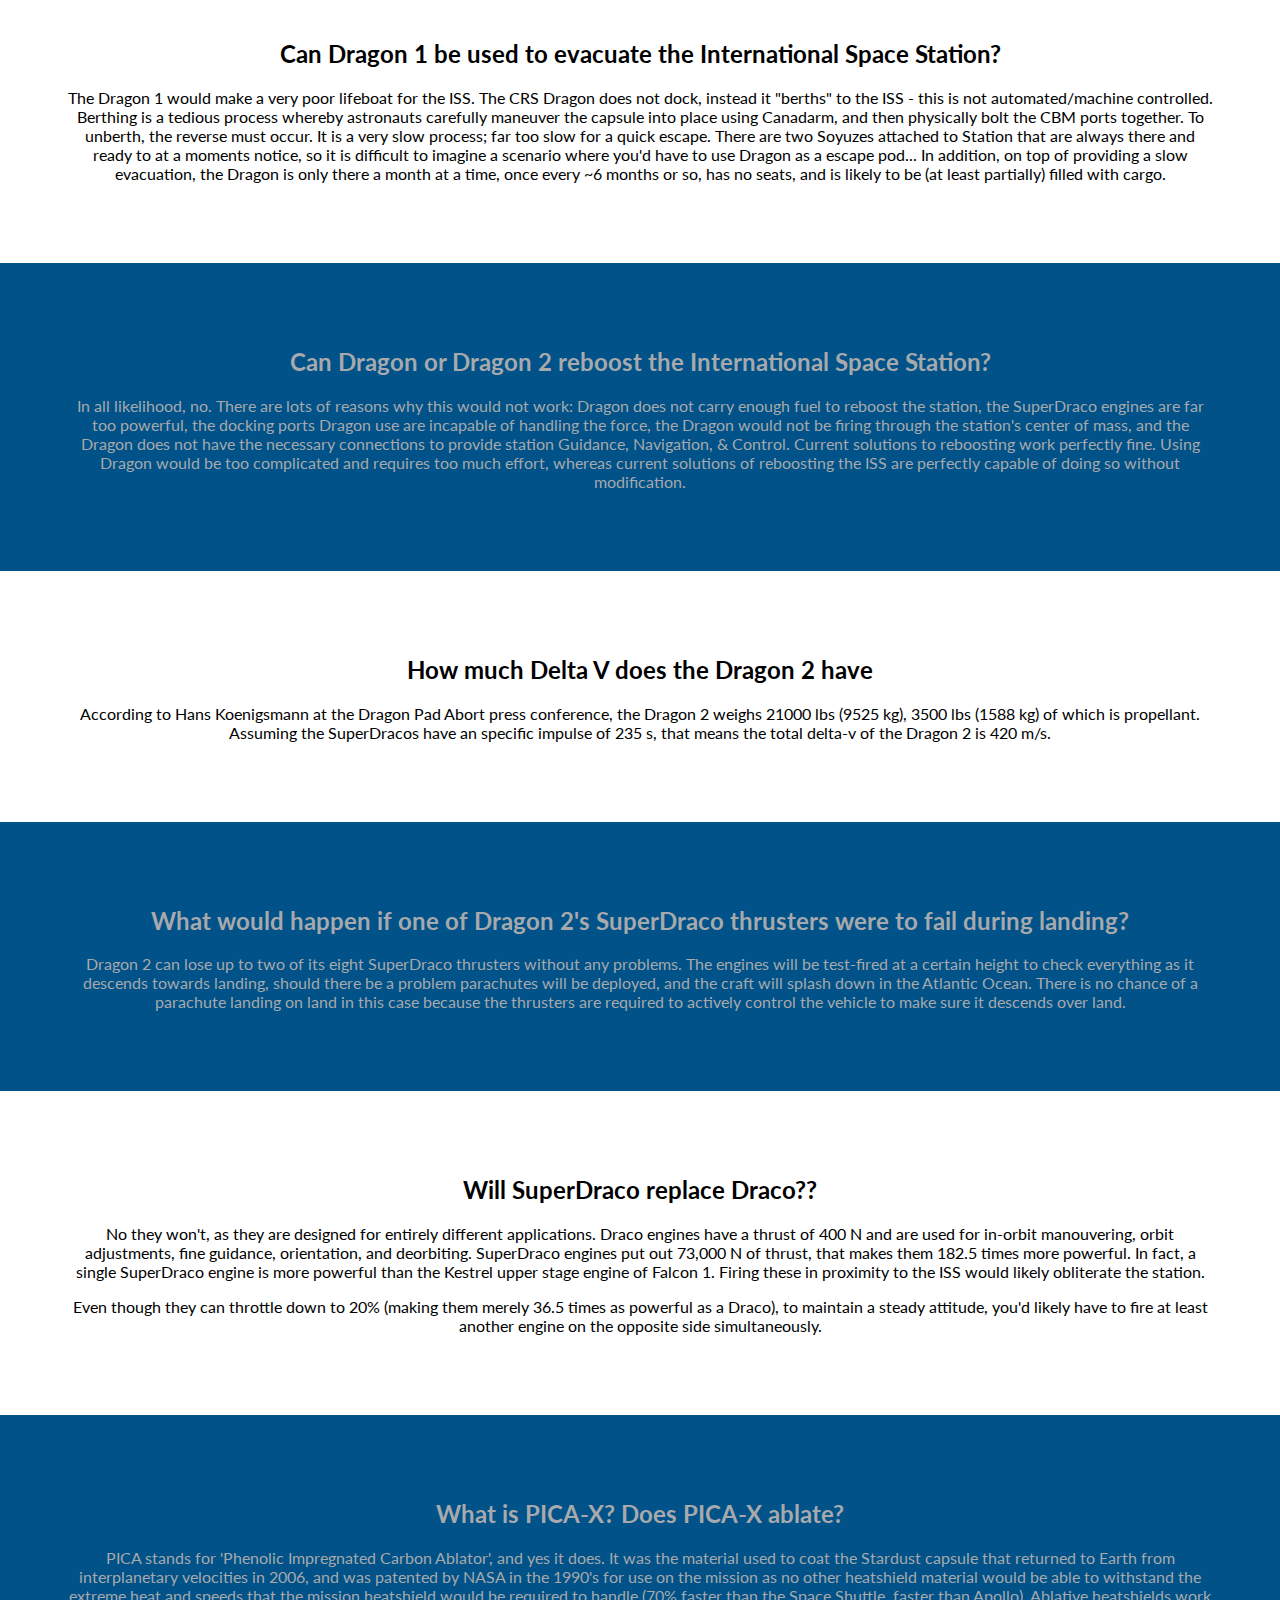
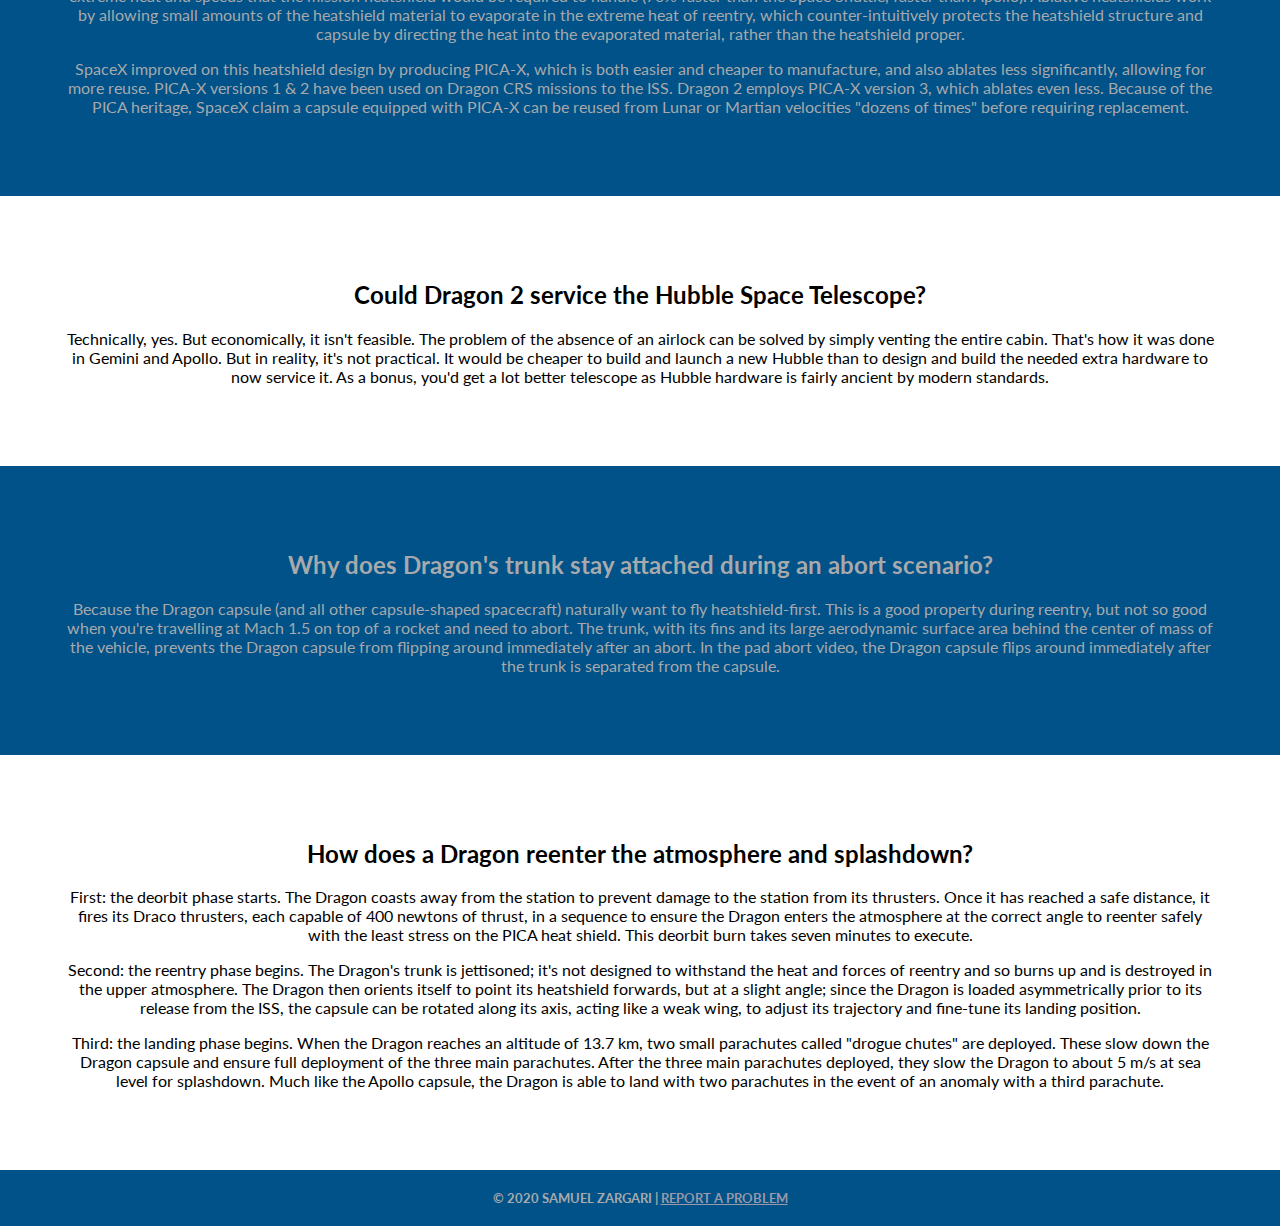
<file: dragon/faqs.html>
<!DOCTYPE html>
<html lang="en">

<head>
  <title>Frequently Asked Questions</title>
  <meta charset="UTF-8" />
  <meta name="description" content="Most asked questions" />
  <meta name="keywords" content="SpaceX, Dragon, Moon, Mission, Questions">
  <meta name="author" content="Samuel Zargari" />
  <link href="https://fonts.googleapis.com/css2?family=Lato&display=swap" rel="stylesheet">
  <link rel="stylesheet" href="assets/css/style.css" />
  <meta name="robots" content="noindex">
</head>

<body>
    
  <header class="primary">
    <h1><a href="index.html">SpaceX: Dragon</a></h1>
    <h2>First Private Spacecraft to the Space Station</h2>
  </header>
  
  <div id="navbar">
    <ul>
      <li><a href="index.html">Home</a></li>
      <li><a href="history.html">History</a></li>
      <li><a href="faqs.html">FAQ</a></li>
      <li><a href="https://www.spacex.com/vehicles/starship/">Future Missions</a></li>
    </ul>
    
  </div>
  
  <div class="qanda">
    <div class="whiteqa">
        <h2>Could SpaceX send a Dragon to the Moon?</h2>
      <p>The Dragon could easily be sent to lunar orbit, but would not be able to land. The Falcon Heavy can throw about 16,000 kilograms (when configured to be expendable) on a trans-lunar injection orbit, so it can send a Dragon 2 capsule to the moon with quite a lot of margin. However, in order to land on a surface you need to slow down from orbital velocity, which requires you to change your velocity by a certain amount (which is called your ∆V, literally "change in velocity"). Dragon 2 carries only a small amount of propellant and can only deliver a small amount of ∆V because of that. The exact amount is less than 500m/s, which doesn't come close to the ~1870 m/s needed to land on the moon. It may be possible to do it with two FH launches but that would require additional technology development.</p>
    </div>
    
    <div class="blueqa">
        <h2>What is Red Dragon?</h2>
      <p>Red Dragon is a proposed NASA/SETI Institute mission to send a modified Dragon capsule atop a Falcon Heavy to the Martian surface. The mission would be an unmanned scientific lander, and the heaviest object ever to be placed on Mars - it alone could carry an additional 2 metric tons of cargo and equipment down to the surface. There have been no official announcements about the mission from SpaceX as the mission design architecture is not managed by them, and there is currently no indication that the project will be funded.</p>
    </div>
    
    <div class="whiteqa">
        <h2>Will the Dragon be used for a manned mission to Mars?</h2>
      <p>No. Dragon is too cramped, and would need significant improvements in the life support system to last throughout the long journey. Elon Musk himself has stated that Dragon 2 can support seven astronauts for "several days".</p>
    </div>
    
    <div class="blueqa">
        <h2>Why does the dragon "berth" to the ISS instead of dock?</h2>
      <p>The current version of Dragon physically cannot dock, and can only berth. This is because it has a Common Berthing Mechanism (CBM) port, and not a NASA Docking System (NDS) port. The advantage of the CBM is that it's 50 inch (1270 mm) in diameter, whereas the NDS is only a 800 mm (31.5 inches) wide. The disadvatage of berthing is that it's a tedious process whereby astronauts carefully maneuver the capsule into place using Canadarm, and then physically bolt the CBM ports together. To unberth, the reverse must occur. Docking by contrast is autonomous, and much faster in both directions.</p>
    </div>
    
    <div class="whiteqa">
        <h2>Can Dragon 1 be used to evacuate the International Space Station?</h2>
      <p>The Dragon 1 would make a very poor lifeboat for the ISS. The CRS Dragon does not dock, instead it "berths" to the ISS - this is not automated/machine controlled. Berthing is a tedious process whereby astronauts carefully maneuver the capsule into place using Canadarm, and then physically bolt the CBM ports together. To unberth, the reverse must occur. It is a very slow process; far too slow for a quick escape. There are two Soyuzes attached to Station that are always there and ready to at a moments notice, so it is difficult to imagine a scenario where you'd have to use Dragon as a escape pod... In addition, on top of providing a slow evacuation, the Dragon is only there a month at a time, once every ~6 months or so, has no seats, and is likely to be (at least partially) filled with cargo.</p>
    </div>
    
    <div class="blueqa">
        <h2>Can Dragon or Dragon 2 reboost the International Space Station?</h2>
      <p>In all likelihood, no. There are lots of reasons why this would not work: Dragon does not carry enough fuel to reboost the station, the SuperDraco engines are far too powerful, the docking ports Dragon use are incapable of handling the force, the Dragon would not be firing through the station's center of mass, and the Dragon does not have the necessary connections to provide station Guidance, Navigation, & Control. Current solutions to reboosting work perfectly fine. Using Dragon would be too complicated and requires too much effort, whereas current solutions of reboosting the ISS are perfectly capable of doing so without modification.</p>
    </div>
    
    <div class="whiteqa">
        <h2>How much Delta V does the Dragon 2 have</h2>
      <p>According to Hans Koenigsmann at the Dragon Pad Abort press conference, the Dragon 2 weighs 21000 lbs (9525 kg), 3500 lbs (1588 kg) of which is propellant. Assuming the SuperDracos have an specific impulse of 235 s, that means the total delta-v of the Dragon 2 is 420 m/s.</p>
    </div>
    
    <div class="blueqa">
        <h2>What would happen if one of Dragon 2's SuperDraco thrusters were to fail during landing?</h2>
      <p>Dragon 2 can lose up to two of its eight SuperDraco thrusters without any problems. The engines will be test-fired at a certain height to check everything as it descends towards landing, should there be a problem parachutes will be deployed, and the craft will splash down in the Atlantic Ocean. There is no chance of a parachute landing on land in this case because the thrusters are required to actively control the vehicle to make sure it descends over land.</p>
    </div>
    
    <div class="whiteqa">
        <h2>Will SuperDraco replace Draco??</h2>
      <p>No they won't, as they are designed for entirely different applications. Draco engines have a thrust of 400 N and are used for in-orbit manouvering, orbit adjustments, fine guidance, orientation, and deorbiting. SuperDraco engines put out 73,000 N of thrust, that makes them 182.5 times more powerful. In fact, a single SuperDraco engine is more powerful than the Kestrel upper stage engine of Falcon 1. Firing these in proximity to the ISS would likely obliterate the station.</p> 
      <p>Even though they can throttle down to 20% (making them merely 36.5 times as powerful as a Draco), to maintain a steady attitude, you'd likely have to fire at least another engine on the opposite side simultaneously.</p>
    </div>
    
    <div class="blueqa">
        <h2>What is PICA-X? Does PICA-X ablate?</h2>
      <p>PICA stands for 'Phenolic Impregnated Carbon Ablator', and yes it does. It was the material used to coat the Stardust capsule that returned to Earth from interplanetary velocities in 2006, and was patented by NASA in the 1990's for use on the mission as no other heatshield material would be able to withstand the extreme heat and speeds that the mission heatshield would be required to handle (70% faster than the Space Shuttle, faster than Apollo). Ablative heatshields work by allowing small amounts of the heatshield material to evaporate in the extreme heat of reentry, which counter-intuitively protects the heatshield structure and capsule by directing the heat into the evaporated material, rather than the heatshield proper.</p>
      <p>SpaceX improved on this heatshield design by producing PICA-X, which is both easier and cheaper to manufacture, and also ablates less significantly, allowing for more reuse. PICA-X versions 1 & 2 have been used on Dragon CRS missions to the ISS. Dragon 2 employs PICA-X version 3, which ablates even less. Because of the PICA heritage, SpaceX claim a capsule equipped with PICA-X can be reused from Lunar or Martian velocities "dozens of times" before requiring replacement.</p>
    </div>
    
    <div class="whiteqa">
        <h2>Could Dragon 2 service the Hubble Space Telescope?</h2>
      <p>Technically, yes. But economically, it isn't feasible. The problem of the absence of an airlock can be solved by simply venting the entire cabin. That's how it was done in Gemini and Apollo. But in reality, it's not practical. It would be cheaper to build and launch a new Hubble than to design and build the needed extra hardware to now service it. As a bonus, you'd get a lot better telescope as Hubble hardware is fairly ancient by modern standards.</p>
    </div>
    
    <div class="blueqa">
        <h2>Why does Dragon's trunk stay attached during an abort scenario?</h2>
      <p>Because the Dragon capsule (and all other capsule-shaped spacecraft) naturally want to fly heatshield-first. This is a good property during reentry, but not so good when you're travelling at Mach 1.5 on top of a rocket and need to abort. The trunk, with its fins and its large aerodynamic surface area behind the center of mass of the vehicle, prevents the Dragon capsule from flipping around immediately after an abort. In the pad abort video, the Dragon capsule flips around immediately after the trunk is separated from the capsule.</p>
    </div>
    
    <div class="whiteqa">
        <h2>How does a Dragon reenter the atmosphere and splashdown?</h2>
      <p>First: the deorbit phase starts. The Dragon coasts away from the station to prevent damage to the station from its thrusters. Once it has reached a safe distance, it fires its Draco thrusters, each capable of 400 newtons of thrust, in a sequence to ensure the Dragon enters the atmosphere at the correct angle to reenter safely with the least stress on the PICA heat shield. This deorbit burn takes seven minutes to execute.</p>
      <p>Second: the reentry phase begins. The Dragon's trunk is jettisoned; it's not designed to withstand the heat and forces of reentry and so burns up and is destroyed in the upper atmosphere. The Dragon then orients itself to point its heatshield forwards, but at a slight angle; since the Dragon is loaded asymmetrically prior to its release from the ISS, the capsule can be rotated along its axis, acting like a weak wing, to adjust its trajectory and fine-tune its landing position.</p>
      <p>Third: the landing phase begins. When the Dragon reaches an altitude of 13.7 km, two small parachutes called "drogue chutes" are deployed. These slow down the Dragon capsule and ensure full deployment of the three main parachutes. After the three main parachutes deployed, they slow the Dragon to about 5 m/s at sea level for splashdown. Much like the Apollo capsule, the Dragon is able to land with two parachutes in the event of an anomaly with a third parachute.</p>
    </div>
    
  </div>  
  <footer id="colophon">
    <h6>&copy; 2020 Samuel Zargari | <a href="mailto:sezargari@ualr.edu">REPORT A PROBLEM</a></h6>
  </footer>
  
</body>

</html>
</file>
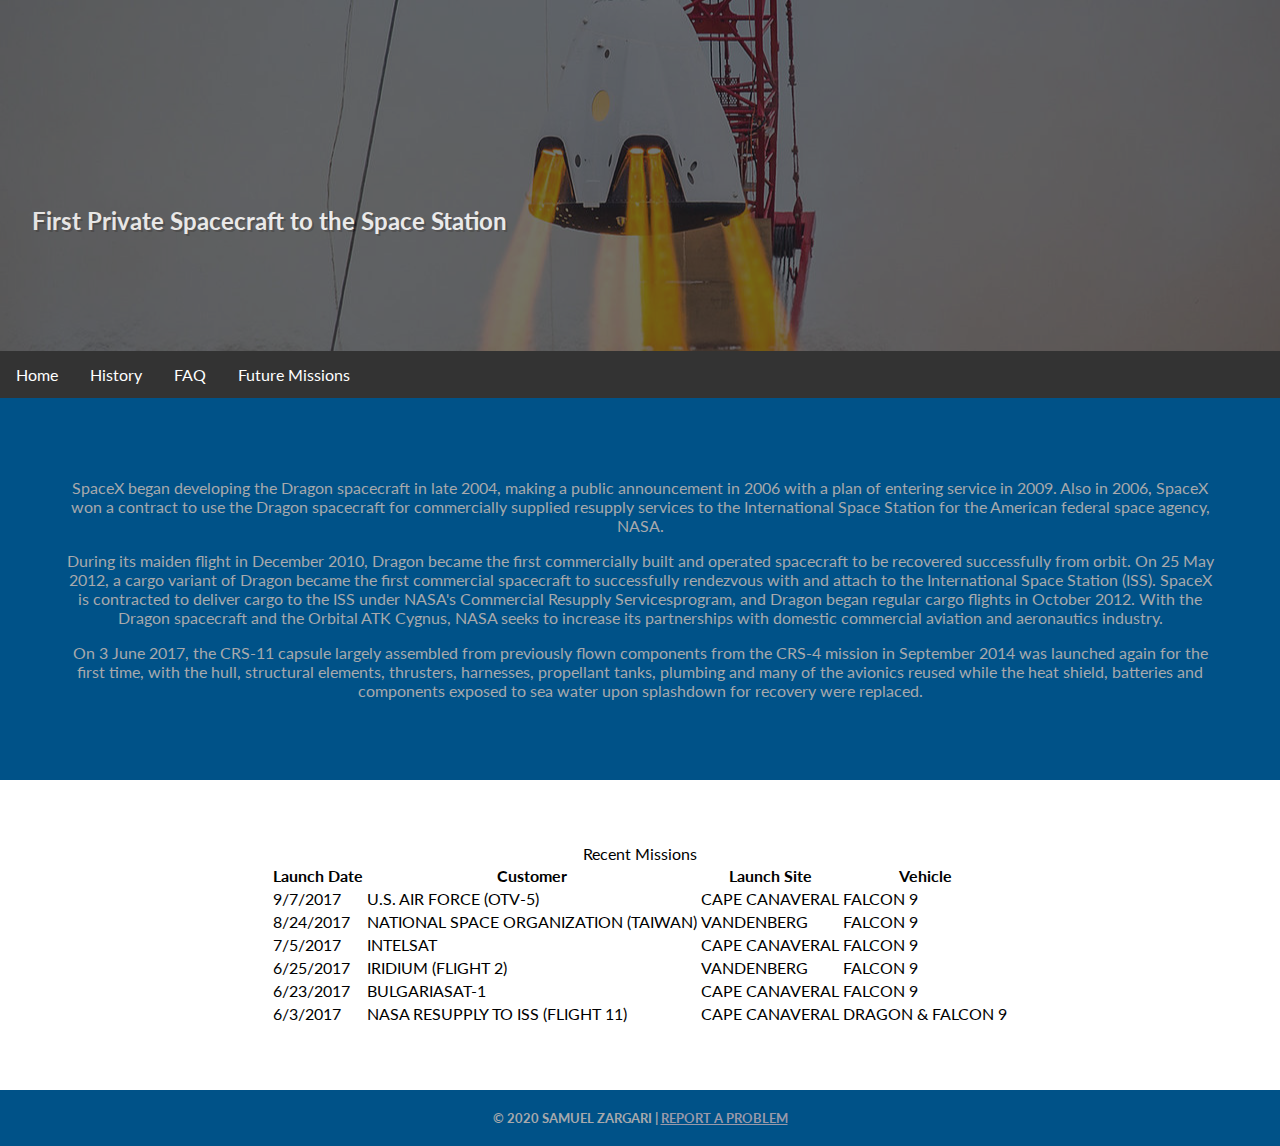
<file: dragon/history.html>
<!DOCTYPE html>
<html lang="en">

<head>
  <title>History</title>
  <meta charset="UTF-8" />
  <meta name="description" content="History of SpaceX" />
  <meta name="keywords" content="SpaceX, Dragon, Moon, Mission, History">
  <meta name="author" content="Samuel Zargari" />
  <link href="https://fonts.googleapis.com/css2?family=Lato&display=swap" rel="stylesheet">
  <link rel="stylesheet" href="assets/css/style.css" />
  <meta name="robots" content="noindex">
</head>

<body>
    
  <header class="primary">
    <h1><a href="index.html">SpaceX: Dragon</a></h1>
    <h2>First Private Spacecraft to the Space Station</h2>
  </header>
  
  <div id="navbar">
    <ul>
      <li><a href="index.html">Home</a></li>
      <li><a href="history.html">History</a></li>
      <li><a href="faqs.html">FAQ</a></li>
      <li><a href="https://www.spacex.com/vehicles/starship/">Future Missions</a></li>
    </ul>
    
  </div>
  
  <div id="overview" class="container">
    <p>SpaceX began developing the Dragon spacecraft in late 2004, making a public announcement in 2006 with a plan of entering service in 2009. Also in 2006, SpaceX won a contract to use the Dragon spacecraft for commercially supplied resupply services to the International Space Station for the American federal space agency, NASA.</p>
    <p>During its maiden flight in December 2010, Dragon became the first commercially built and operated spacecraft to be recovered successfully from orbit. On 25 May 2012, a cargo variant of Dragon became the first commercial spacecraft to successfully rendezvous with and attach to the International Space Station (ISS). SpaceX is contracted to deliver cargo to the ISS under NASA's Commercial Resupply Servicesprogram, and Dragon began regular cargo flights in October 2012.  With the Dragon spacecraft and the Orbital ATK Cygnus, NASA seeks to increase its partnerships with domestic commercial aviation and aeronautics industry. </p>
    <p>On 3 June 2017, the CRS-11 capsule largely assembled from previously flown components from the CRS-4 mission in September 2014 was launched again for the first time, with the hull, structural elements, thrusters, harnesses, propellant tanks, plumbing and many of the avionics reused while the heat shield, batteries and components exposed to sea water upon splashdown for recovery were replaced.</p>
  </div>
  
  <div id="missions" class="container">
    <table>
      <caption>Recent Missions</caption>
      <tr>
        <th scope="col">Launch Date</th>
        <th scope="col">Customer</th>
        <th scope="col">Launch Site</th>
        <th scope="col">Vehicle</th>
      </tr>
      <tr>
        <td>9/7/2017</td>
        <td>U.S. AIR FORCE (OTV-5)</td>
        <td>CAPE CANAVERAL</td>
        <td>FALCON 9</td>
      </tr>
      <tr>
        <td>8/24/2017</td>
        <td>NATIONAL SPACE ORGANIZATION (TAIWAN)</td>
        <td>VANDENBERG</td>
        <td>FALCON 9</td>
      </tr>
      <tr>
        <td>7/5/2017</td>
        <td>INTELSAT </td>
        <td>CAPE CANAVERAL</td>
        <td>FALCON 9</td>
      </tr>
      <tr>
        <td>6/25/2017</td>
        <td>IRIDIUM (FLIGHT 2)</td>
        <td>VANDENBERG</td>
        <td>FALCON 9</td>
      </tr>
      <tr>
        <td>6/23/2017</td>
        <td>BULGARIASAT-1</td>
        <td>CAPE CANAVERAL</td>
        <td>FALCON 9</td>
      </tr>
      <tr>
        <td>6/3/2017</td>
        <td>NASA RESUPPLY TO ISS (FLIGHT 11)</td>
        <td>CAPE CANAVERAL</td>
        <td>DRAGON & FALCON 9</td>
      </tr>
    </table>
  </div>
  
  <footer id="colophon">
    <h6>&copy; 2020 Samuel Zargari | <a href="mailto:sezargari@ualr.edu">REPORT A PROBLEM</a></h6>
  </footer>
  
</body>

</html>
</file>
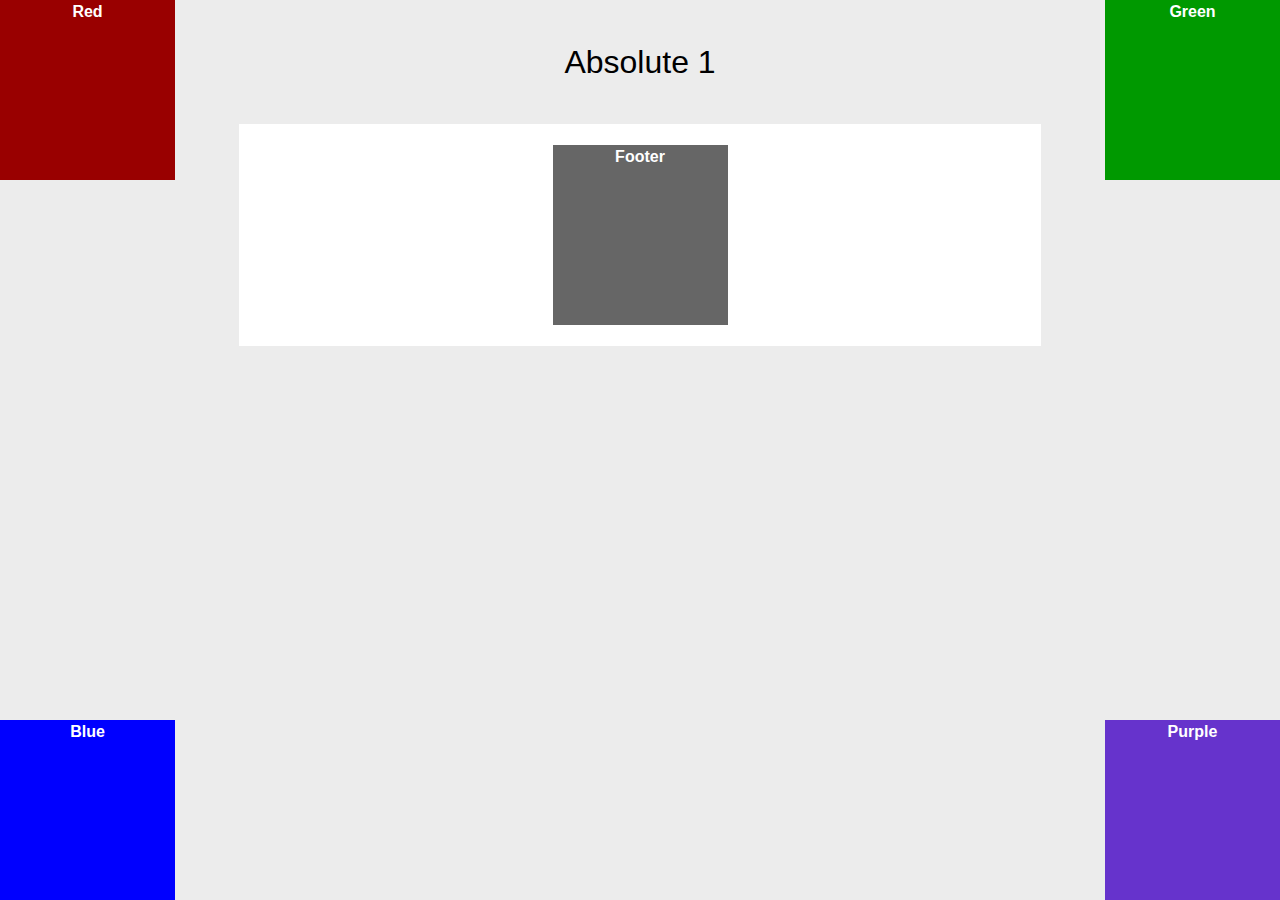
<file: positioning-lab/absolute-1.html>
<!DOCTYPE html>
<html lang="en">
<head>
<meta charset="UTF-8" />
<title>Positioning Lab</title>
<style type="text/css">
* {
	margin: 0px;
	padding: 0px;
}
body {
	background-color: #ECECEC;
	font-weight: bold;
	font-family: Tahoma, Geneva, sans-serif;
	color: #FFF;
	text-align: center;
	line-height: 24px;
}
#wrapper {
	background-color: #FFF;
	border-top-width: 1px;
	border-right-width: 1px;
	border-bottom-width: 1px;
	border-left-width: 1px;
	border-top-style: solid;
	border-right-style: solid;
	border-bottom-style: solid;
	border-left-style: solid;
	width: 800px;
	margin-right: auto;
	margin-left: auto;
}
#red {
	background-color: #900;
	width:175px;
	height:180px;
	position:absolute;
	top:0;
	left:0;
}
#green {
	background-color: #090;
	width:175px;
	height:180px;
	position:absolute;
	top:0;
	right:0;
}
#blue {
	background-color: #00F;
	width:175px;
	height:180px;
	position:absolute;
	bottom:0;
	left:0;
}
#purple {
	background-color: #63C;
	width:175px;
	height:180px;
	position:absolute;
	bottom:0;
	right:0;
}
#footer {
	background-color: #666;
	width:175px;
	height:180px;
	margin-top:20px;
	margin-bottom:20px;
	margin-left:auto;
	margin-right:auto;
}
h1 {
	color: #000;
	font-weight: normal;
	padding: 50px;
}
</style>
</head>

<body>
<h1>Absolute 1</h1>
<div id="wrapper">
  <div id="red">Red</div>
  <div id="green">Green</div>
  <div id="blue">Blue</div>
  <div id="purple">Purple</div>
  <div id="footer">Footer</div>
</div>
</body>
</html>
</file>
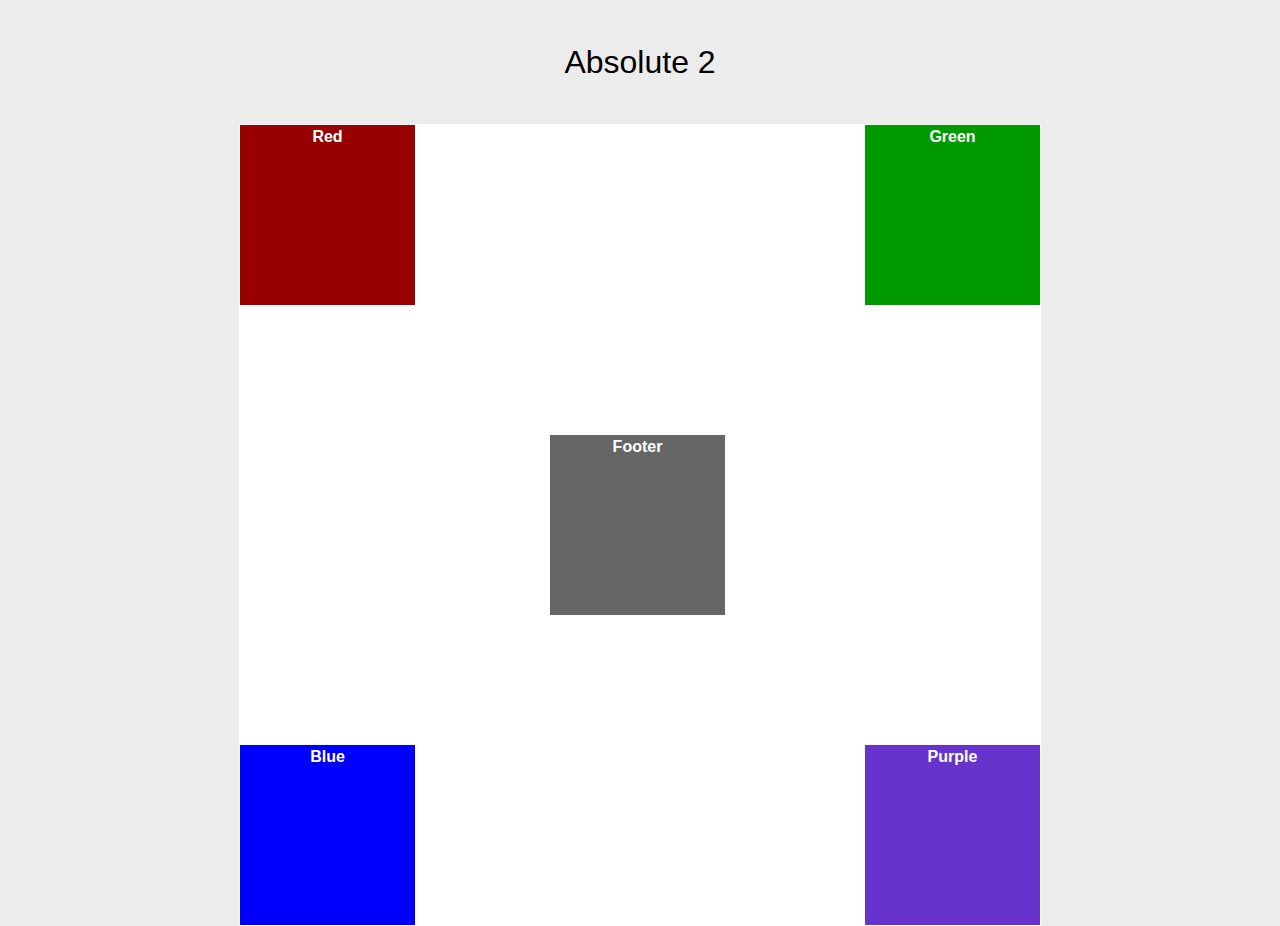
<file: positioning-lab/absolute-2.html>
<!DOCTYPE html>
<html lang="en">
<head>
<meta charset="UTF-8" />
<title>Positioning Lab</title>
<style type="text/css">
* {
	margin: 0px;
	padding: 0px;
}
body {
	background-color: #ECECEC;
	font-weight: bold;
	font-family: Tahoma, Geneva, sans-serif;
	color: #FFF;
	text-align: center;
	line-height: 24px;
}
#wrapper {
	background-color: #FFF;
	border-top-width: 1px;
	border-right-width: 1px;
	border-bottom-width: 1px;
	border-left-width: 1px;
	border-top-style: solid;
	border-right-style: solid;
	border-bottom-style: solid;
	border-left-style: solid;
	width: 800px;
	margin-right: auto;
	margin-left: auto;
	position:relative;
}
#red {
	background-color: #900;
	width:175px;
	height:180px;
	position:absolute;
	top:0;
	left:0;
}
#green {
	background-color: #090;
	width:175px;
	height:180px;
	position:absolute;
	top:0;
	right:0;
}
#blue {
	background-color: #00F;
	width:175px;
	height:180px;
	position:absolute;
	bottom:0;
	left:0;
}
#purple {
	background-color: #63C;
	width:175px;
	height:180px;
	position:absolute;
	bottom:0;
	right:0;
}
#footer {
	background-color: #666;
	width:175px;
	height:180px;
	margin: 310px;
}
h1 {
	color: #000;
	font-weight: normal;
	padding: 50px;
}
</style>
</head>

<body>
<h1>Absolute 2</h1>
<div id="wrapper">
  <div id="red">Red</div>
  <div id="green">Green</div>
  <div id="blue">Blue</div>
  <div id="purple">Purple</div>
  <div id="footer">Footer</div>
</div>
</body>
</html>
</file>
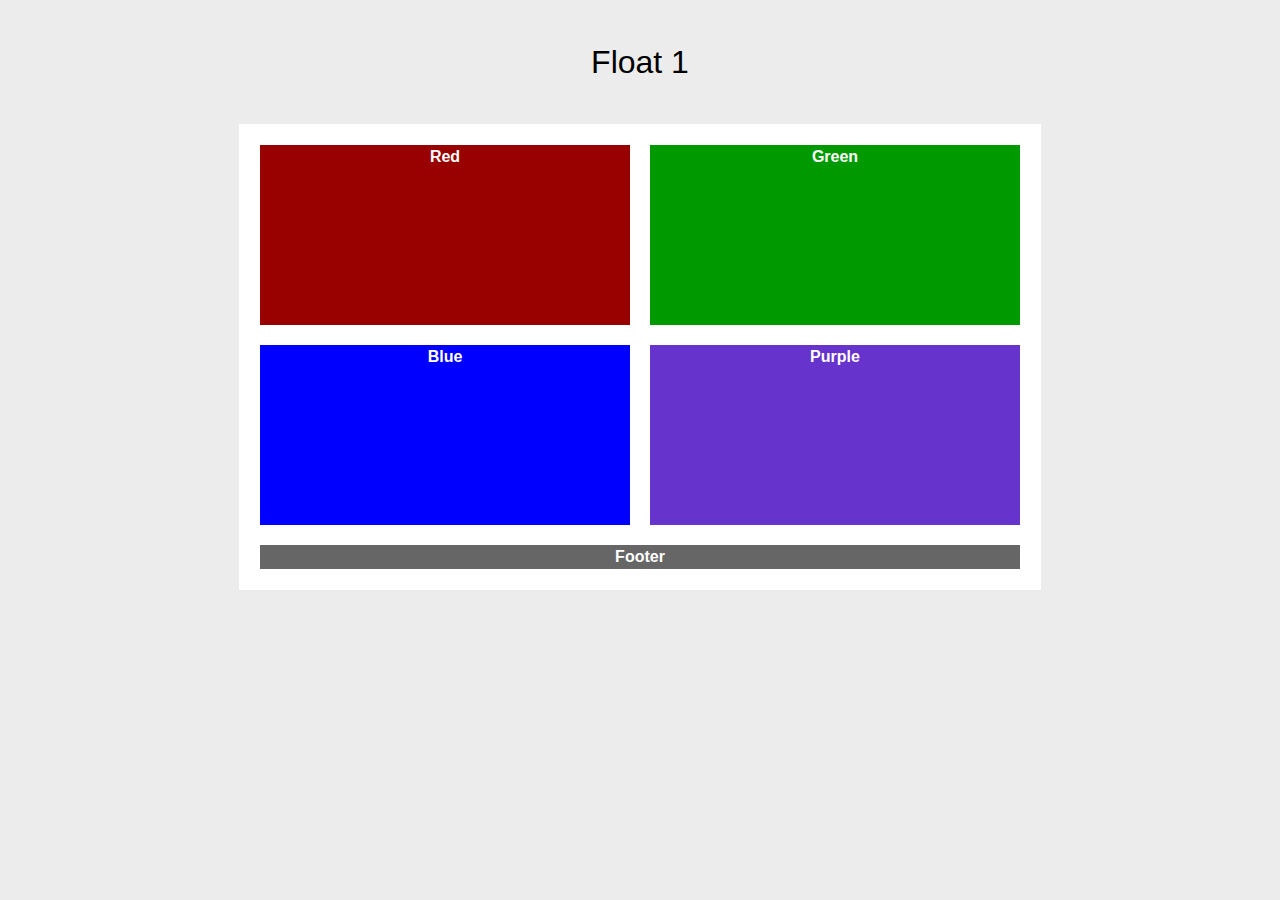
<file: positioning-lab/float-1.html>
<!DOCTYPE html>
<html lang="en">
<head>
<meta charset="UTF-8" />
<title>Positioning Lab</title>
<style type="text/css">
* {
	margin: 0px;
	padding: 0px;
	
}
body {
	background-color: #ECECEC;
	font-weight: bold;
	font-family: Tahoma, Geneva, sans-serif;
	color: #FFF;
	text-align: center;
	line-height: 24px;
}
#wrapper {
	background-color: #FFF;
	border-top-width: 1px;
	border-right-width: 1px;
	border-bottom-width: 1px;
	border-left-width: 1px;
	border-top-style: solid;
	border-right-style: solid;
	border-bottom-style: solid;
	border-left-style: solid;
	width: 800px;
	margin-right: auto;
	margin-left: auto;
}
#red {
	background-color: #900;
	width:370px;
	height:180px;
	float:left;
	margin-top: 20px;
	margin-left: 20px;
	
}
#green {
	background-color: #090;
	width:370px;
	height:180px;
	float:left;
	margin-top: 20px;
	margin-left: 20px;
}
#blue {
	background-color: #00F;
	width:370px;
	height:180px;
	float:left;
	margin-top: 20px;
	margin-left: 20px;
}
#purple {
	background-color: #63C;
	width:370px;
	height:180px;
	float:left;
	margin-top: 20px;
	margin-left: 20px;
}
#footer {
	background-color: #666;
	clear:both;
	width: 760px;
	margin-left: 20px;
	margin-top: 420px;
	margin-bottom: 20px;
}
h1 {
	color: #000;
	font-weight: normal;
	padding: 50px;
}
</style>
</head>

<body>
<h1>Float 1</h1>
<div id="wrapper">
  <div id="red">Red</div>
  <div id="green">Green</div>
  <div id="blue">Blue</div>
  <div id="purple">Purple</div>
  <div id="footer">Footer</div>
</div>
</body>
</html>
</file>
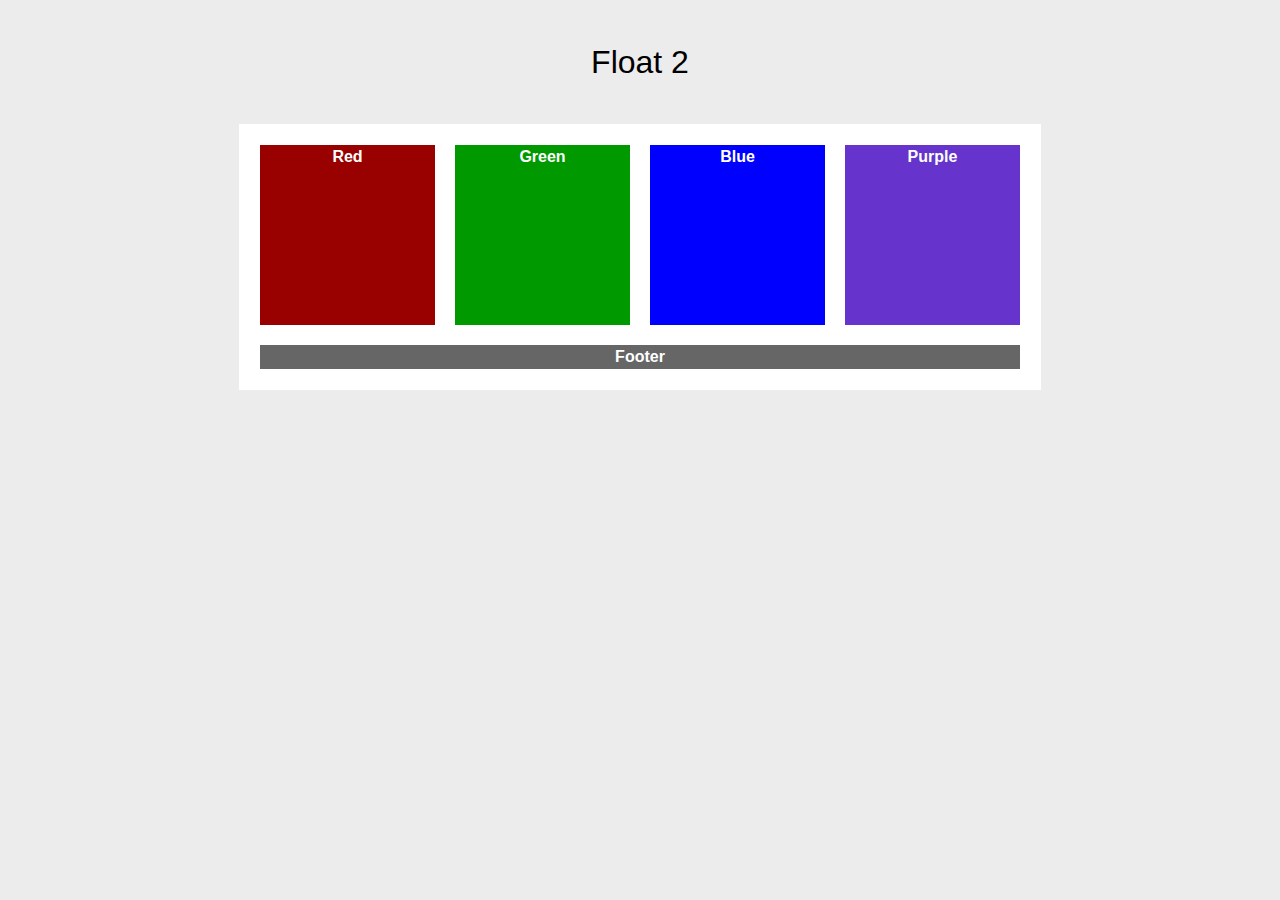
<file: positioning-lab/float-2.html>
<!DOCTYPE html>
<html lang="en">
<head>
<meta charset="UTF-8" />
<title>Positioning Lab</title>
<style type="text/css">
* {
	margin: 0px;
	padding: 0px;
}
body {
	background-color: #ECECEC;
	font-weight: bold;
	font-family: Tahoma, Geneva, sans-serif;
	color: #FFF;
	text-align: center;
	line-height: 24px;
}
#wrapper {
	background-color: #FFF;
	border-top-width: 1px;
	border-right-width: 1px;
	border-bottom-width: 1px;
	border-left-width: 1px;
	border-top-style: solid;
	border-right-style: solid;
	border-bottom-style: solid;
	border-left-style: solid;
	width: 800px;
	margin-right: auto;
	margin-left: auto;
}
#red {
	background-color: #900;
	width:175px;
	height:180px;
	float:left;
	margin-top:20px;
	margin-left:20px;
}
#green {
	background-color: #090;
	width:175px;
	height:180px;
	float:left;
	margin-top:20px;
	margin-left:20px;
}
#blue {
	background-color: #00F;
	width:175px;
	height:180px;
	float:left;
	margin-top:20px;
	margin-left:20px;
}
#purple {
	background-color: #63C;
	width:175px;
	height:180px;
	float:left;
	margin-top:20px;
	margin-left:20px;
}
#footer {
	background-color: #666;
	clear:both;
	width: 760px;
	margin-left: 20px;
	margin-top: 220px;
	margin-bottom: 20px;
}
h1 {
	color: #000;
	font-weight: normal;
	padding: 50px;
}
</style>
</head>

<body>
<h1>Float 2</h1>
<div id="wrapper">
  <div id="red">Red</div>
  <div id="green">Green</div>
  <div id="blue">Blue</div>
  <div id="purple">Purple</div>
  <div id="footer">Footer</div>
</div>
</body>
</html>
</file>
<file: assets/css/style.css>
body {
    background-color:cornflowerblue;
}

#content {
    margin: auto;
    width: 50%;
    background-color: #fff;
    border: 5px solid black;
    border-radius: 10px
}

#content h1 {
    text-align: center;
}

#content h2 {
    text-align: center;
}

#content p {
    padding: 15px;
}
</file>
<file: dragon/assets/css/style.css>
* {
  box-sizing: border-box;
}

.container {
  padding: 64px;
}


img {
  width: 100%;
  height: auto;
}

body {
  font-family: "Lato", sans-serif;
  margin: 0;
}

header.primary {
  background-color: #181c1f;
  text-align: left;
  color: #ffffff;
  text-shadow: 2px 2px #000000;
  /* Shorhand T,R,B,L*/
  padding: 6em 2em;
  position: relative;
}

header.primary::before {
  content: "";
  background: url("../img/Dragon_2_hover_test.jpg") no-repeat center center;
 /* background-size: cover;*/
  position: absolute;
  top: 0px;
  right: 0px;
  bottom: 0px;
  left: 0px;
  opacity: 0.4;
}

header.primary h1 {
  font-size: 3.2rem;
  text-align: center;
  margin: 20px 0;
  position: relative;
}

header.primary h1 a {
  color: #ffffff;
  background-image: url("https://assets.codepen.io/7248/logo-2.png");
  display: block;
  text-align: left;
  width: 450px;
  height: 70px;
  text-indent:100%;
  white-space:nowrap;
  overflow:hidden; 
}

#navbar ul {
  list-style-type: none;
  margin: 0;
  padding: 0;
  overflow: hidden;
  background-color: #333;
}

#navbar li {
  float: left;
}

#navbar li a {
  display: block;
  color: white;
  text-align: center;
  padding: 14px 16px;
  text-decoration: none;
}

/* Change the link color to #111 (black) on hover */
#navbar li a:hover {
  background-color: #111;
}

#company  {
  text-align: center;
}


#overview  {
  text-align: center;
  color: #A7A9AC;
  background-color: #005288;
}


#configs h2 {
  text-align: center;
}

.row:after {
  content: "";
  display: table;
  clear: both
}

.left50 {
  float: left;
  width: 50%;
}

.right50{
  float: left;
  width: 50%;
}

@media screen and (max-width: 1000px) {
  .left50,
  .right50 {
    width: 100%;
    text-align: center;
  }
}

#crewrow {
  color: #A7A9AC;
  background-color: #005288;
}

.container table{
  margin-left:auto;
  margin-right:auto;
}

.qanda {
  text-align: center;
}

.blueqa {
  color: #A7A9AC;
  background-color: #005288;
  padding: 64px;
}

.whiteqa {
  padding: 64px;
}

#colophon{
  color: #A7A9AC;
  background-color: #005288;
}

#colophon h6{
  padding:20px;
  margin:0;
  text-align:center;
  font-size:.8rem;
  text-transform:uppercase;
}

#colophon h6 a:link,
#colophon h6 a:visited {
  color: #99A;          /* Color conversion from A7A9AC */
}
</file>
<file: dragon-revised/assets/css/style.css>
* {
  box-sizing: border-box;
}

.container {
  padding: 64px;
}


.gallery {
  overflow: hidden;
}

body {
  font-family: "Lato", sans-serif;
  margin: 0;
}

header.primary {
  background-color: #181c1f;
  text-align: left;
  color: #ffffff;
  text-shadow: 2px 2px #000000;
  /* Shorhand T,R,B,L*/
  padding: 6em 2em;
  position: relative;
}

header.primary::before {
  content: "";
  background: url("../img/Dragon_2_hover_test.jpg") no-repeat center center;
 /* background-size: cover;*/
  position: absolute;
  top: 0px;
  right: 0px;
  bottom: 0px;
  left: 0px;
  opacity: 0.4;
}

header.primary h1 {
  font-size: 3.2rem;
  text-align: center;
  margin: 20px 0;
  position: relative;
}

header.primary h1 a {
  color: #ffffff;
  background-image: url("https://assets.codepen.io/7248/logo-2.png");
  display: block;
  text-align: left;
  width: 450px;
  height: 70px;
  text-indent:100%;
  white-space:nowrap;
  overflow:hidden; 
}


#navbar ul {
  list-style-type: none;
  margin: 0;
  padding: 0;
  overflow: hidden;
  background-color: #333;
}

#navbar li {
  float: left;
}

#navbar li a {
  display: block;
  color: white;
  text-align: center;
  padding: 14px 16px;
  text-decoration: none;
}

/* Change the link color to #444 (grey) on hover and if not the current page */
#navbar li a:hover:not(.active) {
  background-color: #444;
}

/* Change the link color to #111 (black) if on the current page */
#navbar .active {
   background-color: #111;
}

#company  {
  text-align: center;
}


#overview  {
  text-align: center;
  color: #A7A9AC;
  background-color: #005288;
}


#configs h2 {
  text-align: center;
}

.row:after {
  content: "";
  display: table;
  clear: both;
  padding-bottom: 1px;
}

.left50 {
  float: left;
  width: 50%;
  padding-right: 20px;
}

.right50{
  float: left;
  width: 50%;
  padding-left: 20px;
}

@media screen and (max-width: 1000px) {
  .left50,
  .right50 {
    width: 100%;
    text-align: center;
  }
}

#crewrow {
  color: #A7A9AC;
  background-color: #005288;
}

#missions h2 {
  text-align: center;
}

.container table{
  margin-left:auto;
  margin-right:auto;
}

.container th {
  color: white;
  background-color: #444;
}

.container th,td {
  padding: 15px;
}

tr:nth-child(even) {background-color: #f2f2f2;}

.qanda {
  text-align: center;
  
}

.blueqa {
  color: #A7A9AC;
  background-color: #005288;
  padding: 64px;
}

.whiteqa {
  padding: 64px;
  background-color: #eeeeee;
}

#colophon{
  color: #A7A9AC;
  background-color: #005288;
}

#colophon h6{
  padding:20px;
  margin:0;
  text-align:center;
  font-size:.8rem;
  text-transform:uppercase;
}

#colophon h6 a:link,
#colophon h6 a:visited {
  color: #99A;          /* Color conversion from A7A9AC */
}
</file>
